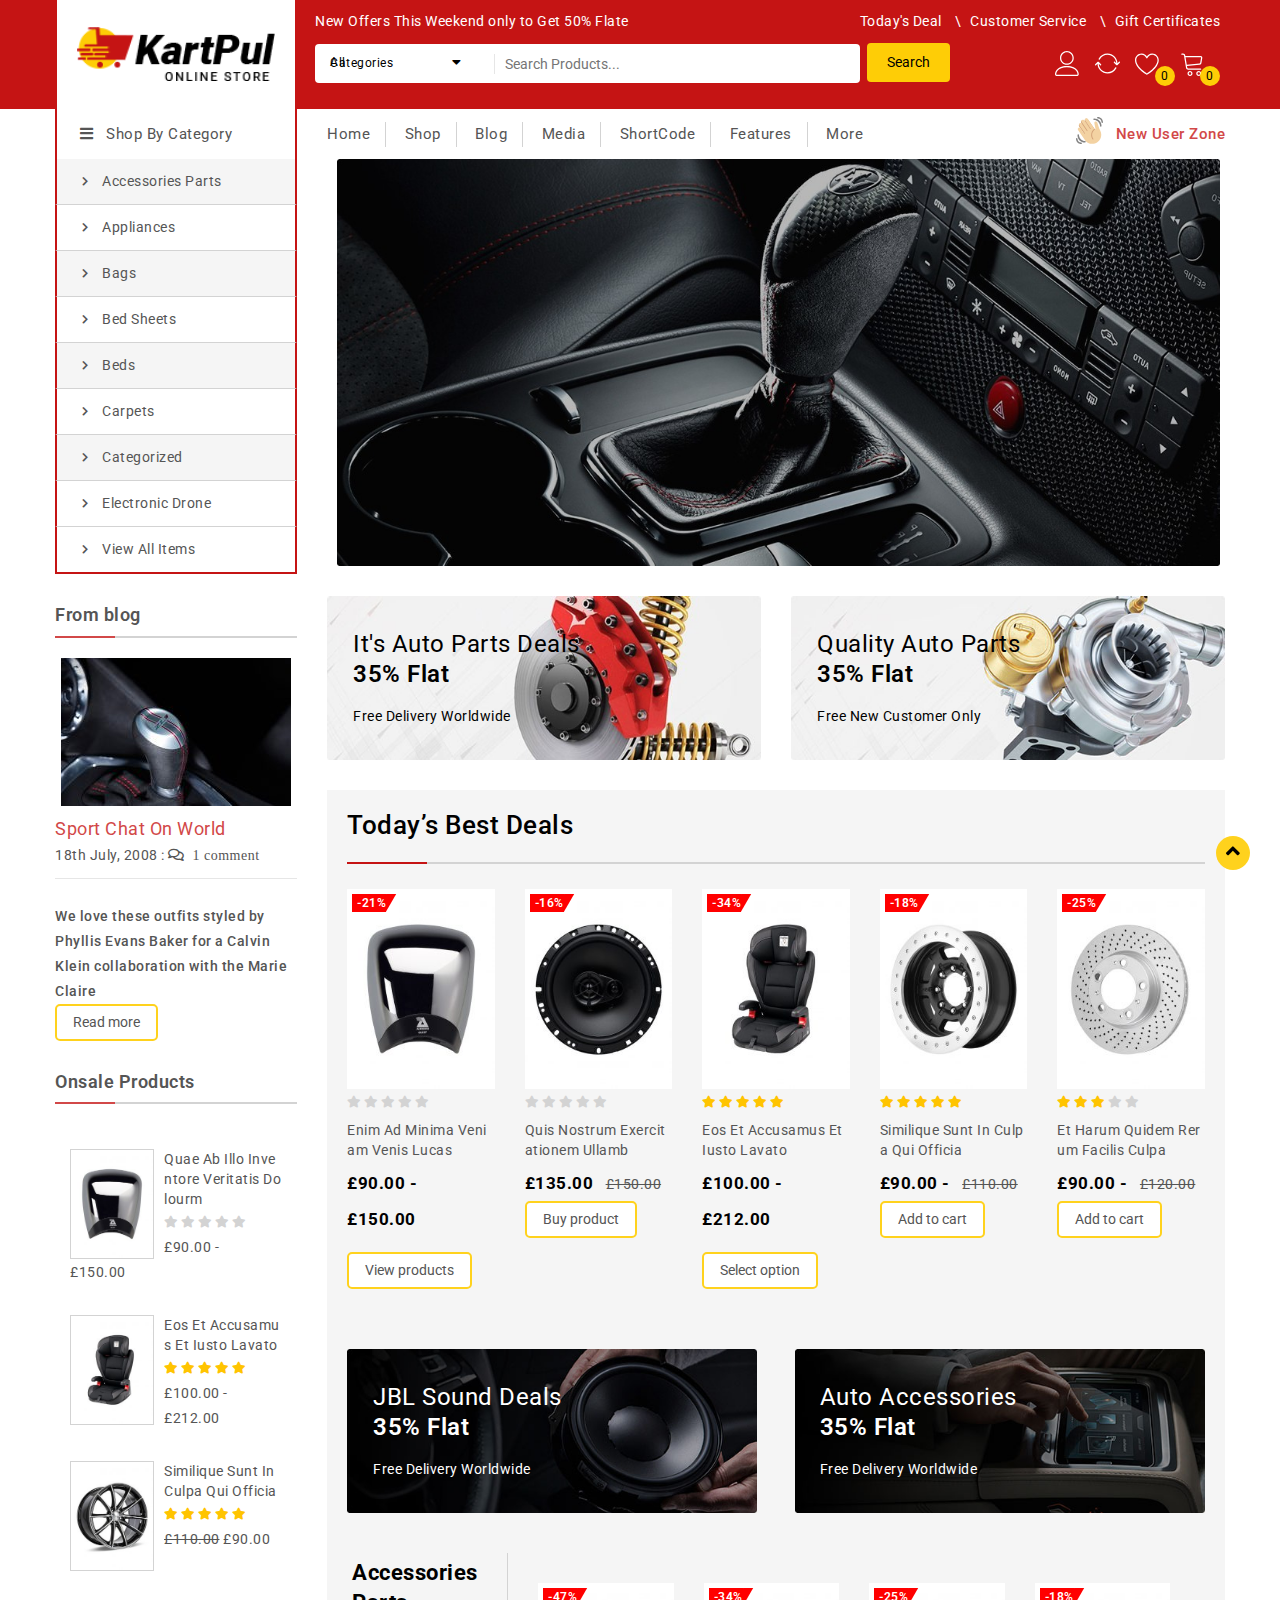
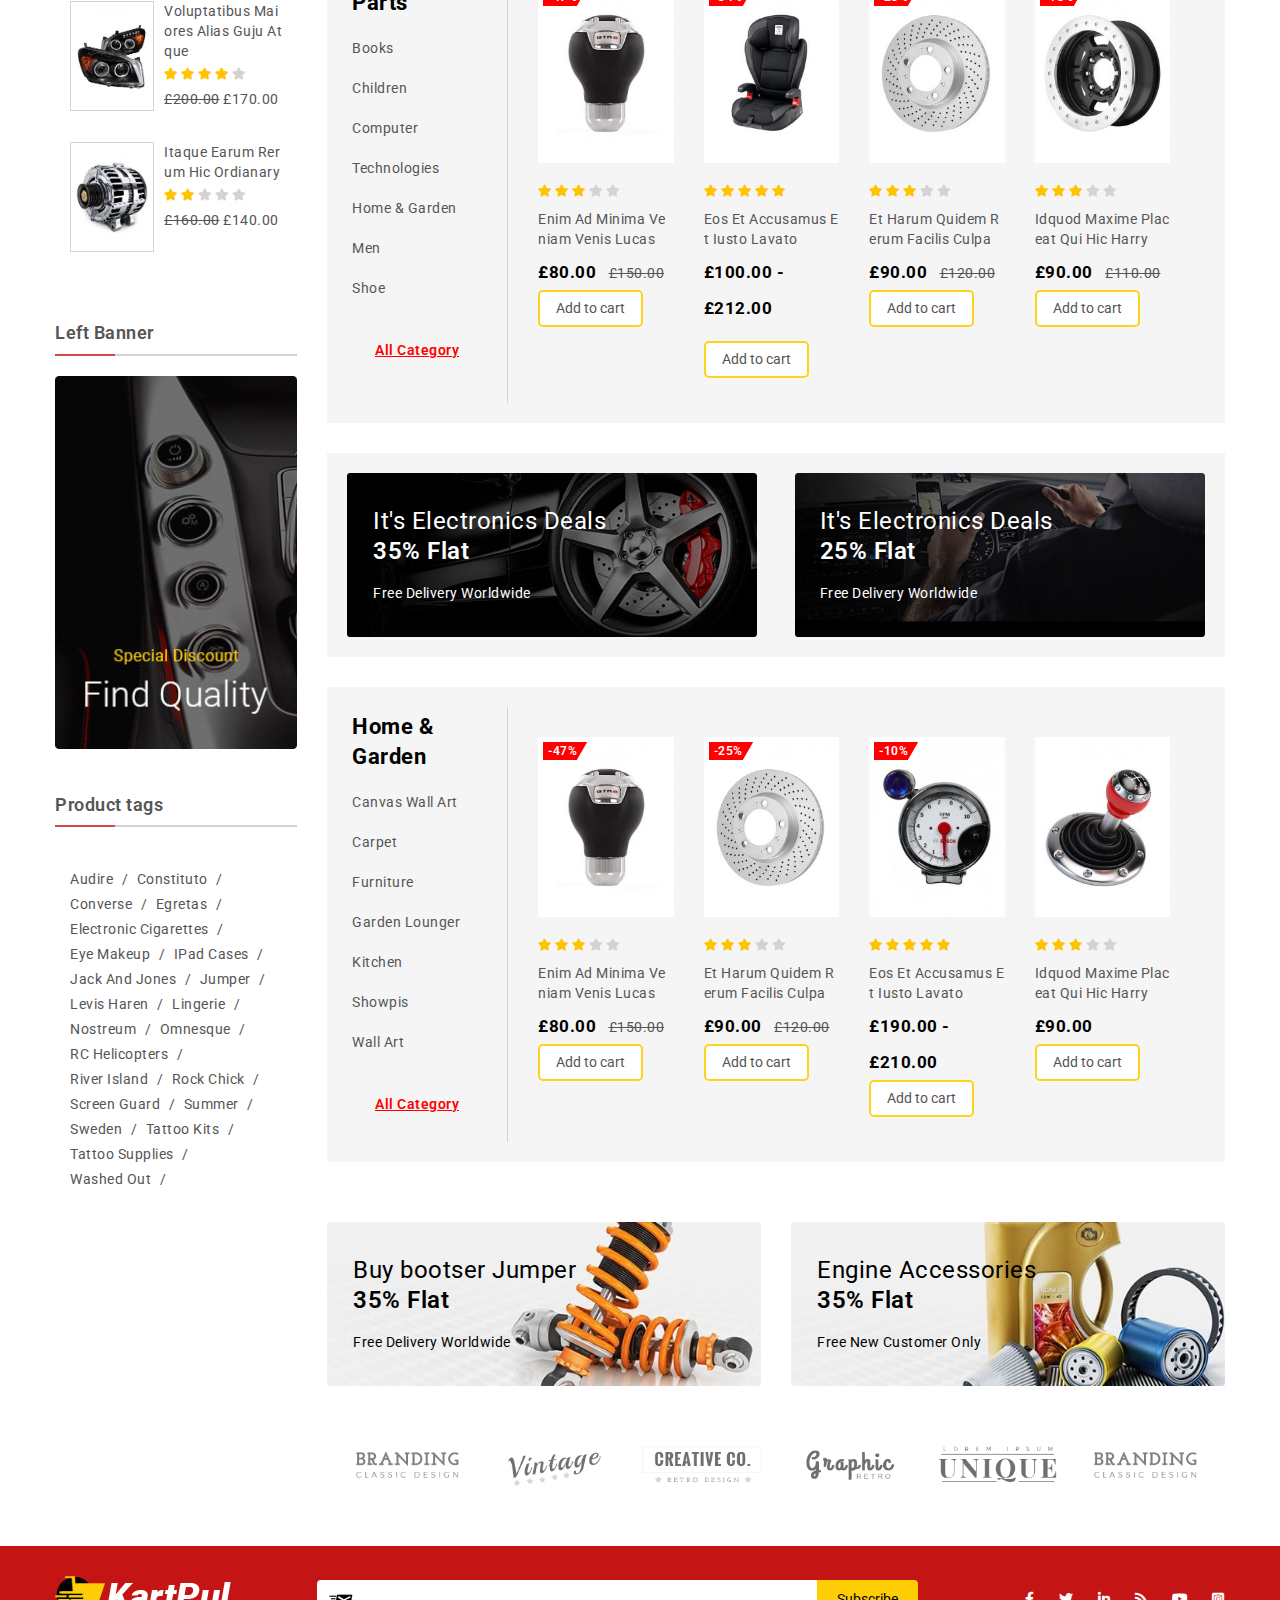
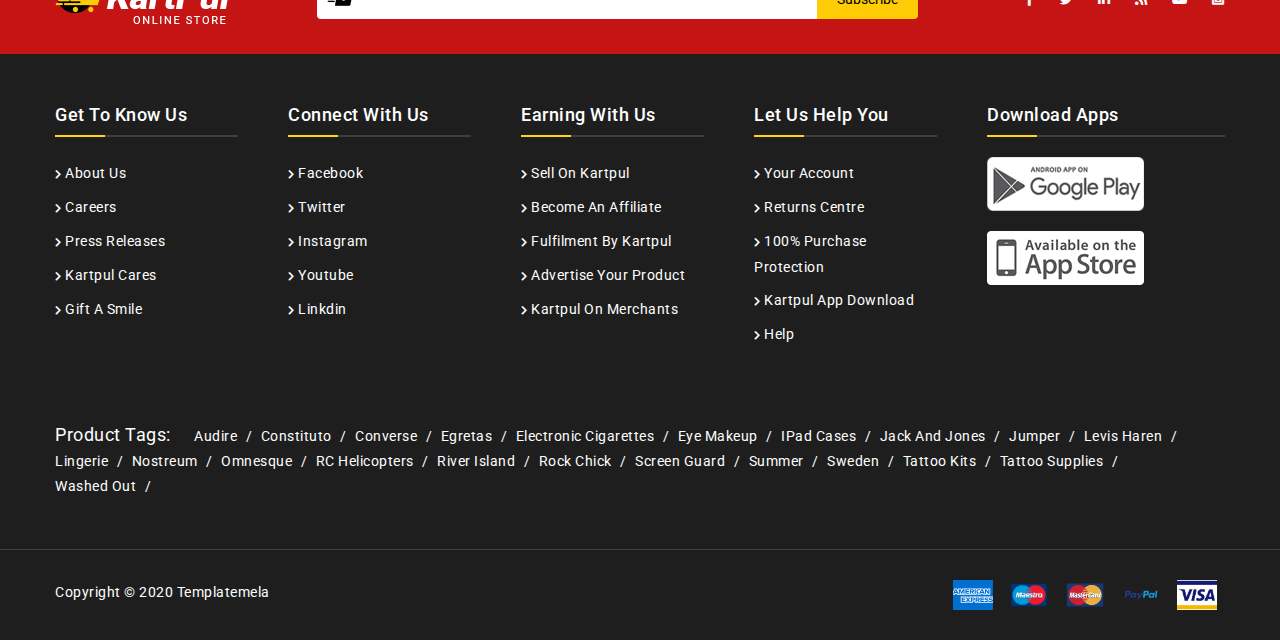
<file: index.html>
<!DOCTYPE html>
<html lang="en">
<head>
    <meta charset="UTF-8">
    <meta name="viewport" content="width=device-width, initial-scale=1.0">
    <title>Home - KartPul</title>
    <link href="https://fonts.googleapis.com/css?family=Roboto&display=swap" rel="stylesheet">
    <link rel="stylesheet" href="css/fontawesome.css" type="text/css" />
    <link rel="stylesheet" href="css/bootstrap.css" type="text/css"/>
    <link rel="stylesheet" href="css/style.css" type="text/css">
    <link rel="stylesheet" href="css/reponsive.css" type="text/css">
  
    

</head>
<body class="body-page">

        <header class="site-header">
            <div class="header-top">
                <div class="theme-container d-flex">
                    <div class="header-top-left">
                        <div class="image-logo-inner">
                            <a class="image-link" href="#">
                                <img class="image-product" src="images/logo-header.png" alt="logo">
                            </a>
                        </div>
                        
                    </div>
                    <div class="header-top-right">
                            <div class="topbar-outer">
                                <div class="topbar-offer">
                                    New Offers This Weekend only to Get 50% Flate
                                </div>
                                <div class="topbar-menu-link">
                                    <ul class="text-right">
                                        <li class="text-right-list menu-link-custom">
                                            <a class="header-font " href="#">today's deal</a>
                                        </li>
                                        <li class="text-right-list menu-link-custom">
                                            <a class="header-font" href="#">customer service</a>
                                        </li>
                                        <li class="text-right-list">
                                            <a class="header-font" href="#">gift certificates</a>
                                        </li>
                                    </ul>
                                </div>

                            </div>
                            <div class="header-top-center">
                                <div class="category-left">
                                    <form class="header-form" action="#" method="POST">
                                        <div class="product-search-widget">
                                            <select name="select-category" id="" class="form-select">
                                                <option value="1" class="option-choice">all categories</option>
                                                <option value="1" class="option-choice">accessories parts</option>
                                                <option value="1" class="option-choice">activewear</option>
                                                <option value="1" class="option-choice">amplifire</option>
                                                <option value="1" class="option-choice">anarkali dress</option>
                                                <option value="1" class="option-choice">appliances</option>
                                                <option value="1" class="option-choice">arc radio</option>
                                                <option value="1" class="option-choice">bags</option>
                                                <option value="1" class="option-choice">ballet flats</option>
                                                <option value="1" class="option-choice">bangles</option>
                                                <option value="1" class="option-choice">bed sheets</option>
                                                <option value="1" class="option-choice">beds</option>
                                                <option value="1" class="option-choice">belts</option>
                                                <option value="1" class="option-choice">books</option>
                                                <option value="1" class="option-choice">boots</option>
                                                <option value="1" class="option-choice">bottoms</option>
                                                <option value="1" class="option-choice">canvas wall art</option>
                                                <option value="1" class="option-choice">carpet</option>
                                                <option value="1" class="option-choice">carpets</option>
                                                <option value="1" class="option-choice">casual shoes</option>
                                                <option value="1" class="option-choice">categorized</option>
                                                <option value="1" class="option-choice">children</option>
                                                <option value="1" class="option-choice">clothings</option>
                                                <option value="1" class="option-choice">computer technologies</option>
                                                <option value="1" class="option-choice">cufflinks</option>
                                                <option value="1" class="option-choice">denim</option>
                                                <option value="1" class="option-choice">drama books</option>
                                                <option value="1" class="option-choice">dresses</option>
                                                <option value="1" class="option-choice">electronic drone</option>
                                                <option value="1" class="option-choice">entertainment</option>
                                                <option value="1" class="option-choice">fm radio</option>
                                                <option value="1" class="option-choice">furniture</option>
                                                <option value="1" class="option-choice">furnitures categories</option>
                                                <option value="1" class="option-choice">games</option>
                                                <option value="1" class="option-choice">garden lounger</option>
                                                <option value="1" class="option-choice">high hills</option>
                                                <option value="1" class="option-choice">history</option>
                                                <option value="1" class="option-choice">home & garden</option>
                                                <option value="1" class="option-choice">induction</option>
                                                <option value="1" class="option-choice">ipod</option>
                                                <option value="1" class="option-choice">jeans</option>
                                                <option value="1" class="option-choice">kitchen</option>
                                                <option value="1" class="option-choice">luggages</option>
                                                <option value="1" class="option-choice">magazine</option>
                                                <option value="1" class="option-choice">mathematics</option>
                                                <option value="1" class="option-choice">medical books</option>
                                                <option value="1" class="option-choice">men</option>
                                                <option value="1" class="option-choice">mobile phone</option>
                                                <option value="1" class="option-choice">mojari</option>
                                                <option value="1" class="option-choice">music</option>
                                                <option value="1" class="option-choice">necklaces</option>
                                                <option value="1" class="option-choice">new arrivals</option>
                                                <option value="1" class="option-choice">packaging & printing</option>
                                                <option value="1" class="option-choice">pants</option>
                                                <option value="1" class="option-choice">pendants</option>
                                                <option value="1" class="option-choice">pryme radio</option>
                                                <option value="1" class="option-choice">pspc radio</option>
                                                <option value="1" class="option-choice">radio</option>
                                                <option value="1" class="option-choice">sandals</option>
                                                <option value="1" class="option-choice">science fiction</option>
                                                <option value="1" class="option-choice">shirts</option>
                                                <option value="1" class="option-choice">shoes</option>
                                                <option value="1" class="option-choice">showpis</option>
                                                <option value="1" class="option-choice">sleepwear</option>
                                                <option value="1" class="option-choice">sneakers</option>
                                                <option value="1" class="option-choice">sofa</option>
                                                <option value="1" class="option-choice">swim</option>
                                                <option value="1" class="option-choice">t-shirts</option>
                                                <option value="1" class="option-choice">tie</option>
                                                <option value="1" class="option-choice">tops</option>
                                                <option value="1" class="option-choice">uncategorized</option>
                                                <option value="1" class="option-choice">undergarment</option>
                                                <option value="1" class="option-choice">wall art</option>
                                                <option value="1" class="option-choice">wallets</option>
                                            </select>
                                            <span class="custom-select-inner">
                                                <span class="custom-select-outer">All Categories</span>
                                            </span>
                                            <input type="form-search" class="form-search"  placeholder="search products..." />
                                        </div>
                                        <button class="button-click">Search</button>
                                    </form>
                                </div>
                                <div class="header-icon-right">  
                                   <div class="icon-header">
                                       <a class="icon-header-link topbar-link-toggle" href="#"></a>
                                    </div>
                                    <div class="icon-header">
                                        <a class="icon-header-link topbar-compare" href="#"></a>
                                     </div>
                                     <div class="icon-header">
                                        <a class="icon-header-link topbar-wishlist" href="#">
                                            <span class="count">0</span>
                                        </a>
                                    </div>
                                     <div class="icon-header">
                                        <a class="icon-header-link topbar-cart" href="#">
                                            <span class="count">0</span>
                                        </a>
                                    </div>
                                </div>
                            </div>
                    </div>
                </div>

            </div>

        </header>
    
        <main class="site-main">
            <div class="theme-container">
                <div class="main-top-menu">
                    <div class="header-bottom-left">
                        <a class="top-sidebar font-hover" href="#">
                            <i class="fas fa-bars"></i>
                            shop by category</a>
                    </div>
                    <div class="header-bottom-right">
                        <div class="main-menu">
                            <ul class="menu-outer">
                                <li class="menu-list">
                                    <a href="#" class="list-link title-product-link">Home</a>
                                </li>
                                <li class="menu-list">
                                    <a href="shop.html" class="list-link title-product-link">Shop</a>
                                </li>
                                <li class="menu-list">
                                    <a href="blog.html" class="list-link title-product-link">Blog</a>
                                </li>
                                <li class="menu-list">
                                    <a href="#" class="list-link title-product-link">Media</a>
                                </li>
                                <li class="menu-list">
                                    <a href="#" class="list-link title-product-link">ShortCode</a>
                                </li>
                                <li class="menu-list">
                                    <a href="#" class="list-link title-product-link">Features</a>
                                </li>
                                <li class="menu-list">
                                    <a href="#" class="list-link title-product-link">More</a>
                                </li>
                            </ul>
                        </div>
                        <div class="new-user">
                            <a href="#" class="new-user-link" title="New User Zone">New User Zone</a>
                        </div>
                    </div>
                <!-- End header - bottom-->
                </div>
            </div>

            <div class="theme-container main-page">
        
                <div class="main-container">
                    <div class="main-left">
                        <ul class="sidebar-inner">
                                <li class="sidebar-list">
                                    <a class="sidebar-link title-product-link" href="#">accessories parts</a>
                                </li>
                                <li class="sidebar-list">
                                    <a class="sidebar-link title-product-link" href="#">appliances</a>
                                </li>
                                <li class="sidebar-list">
                                    <a class="sidebar-link title-product-link" href="#">bags</a>
                                </li>
                                <li class="sidebar-list">
                                    <a class="sidebar-link title-product-link" href="#">bed sheets</a>
                                </li>
                                <li class="sidebar-list">
                                    <a class="sidebar-link title-product-link" href="#">beds</a>
                                </li>
                                <li class="sidebar-list">
                                    <a class="sidebar-link title-product-link" href="#">carpets</a>
                                </li>
                                <li class="sidebar-list">
                                    <a class="sidebar-link title-product-link" href="#">categorized</a>
                                </li>
                                <li class="sidebar-list">
                                    <a class="sidebar-link title-product-link" href="#">electronic drone</a>
                                </li>
                                <li class="sidebar-list">
                                    <a class="sidebar-link title-product-link" href="#">view all items</a>
                                </li>
                        </ul>
                        <div class="main-left-content">
                            <aside class="from-blog">  
                                <div class="from-blog-title-outer">   
                                    <h3 class="from-blog-title left-title-line">From blog</h3>
                                </div>
                                <div class="from-blog-content-outer">
                                    <div class="from-blog-image-outer">
                                        <div class="from-blog-image">
                                            <img class="image-product" src="images/image1.jpg" alt="hình sản phẩm" />
                                        </div>
                                    </div>
                                    
                                    <div class="from-blog-content">
                                        <div class="from-blog-title">
                                            <a class="from-blog-title-content" href="#">Sport Chat On World</a>
                                        </div>
                                        <div class="entry-meta">
                                            <div class="meta-inner">
                                                <span class="entry-date">18th July, 2008  :</span>
                                            </div>
                                            <div class="meta-inner">
                                                <a class="" href="#">
                                                    <i class="far fa-comments">&nbsp 1 comment</i>
                                                </a>
                                            </div>
                                        </div>
                                        <div class="post-decription">
                                            We love these outfits styled by Phyllis Evans Baker for a Calvin Klein collaboration with the Marie Claire
                                        </div>
                                        <div class="custom-button-wrapper">
                                            <button class="custom-button">Read more</button>
                                        </div>
                                    </div>
                                </div>
                            </aside>
                            <aside class="onsale-products">  
                                <div class="onsale-products-title-outer">   
                                    <h3 class="onsale-products-title left-title-line">Onsale Products</h3>
                                </div>
                                <div class="onsale-products-content-outer">
                                    <div class="onsale-products-list">
                                        <div class="onsale-products-outer">
                                            <div class="onsale-product-image">
                                                <a class="image-link" href="#">
                                                    <img class="image-product" src="images/image4.jpg" alt="hình sản phẩm" />
                                                </a>
                                            </div>
                                            <div class="onsale-product-content">
                                                <p class="title-product">
                                                    <a class="title-product-link" href="#">
                                                        quae ab illo inventore veritatis dolourm
                                                    </a>
                                            
                                                </p>
                                                <span class="star-rating" title="rate 5.00 out of 5">
                                                    <i class="fas fa-star"></i>
                                                    <i class="fas fa-star"></i>
                                                    <i class="fas fa-star"></i>
                                                    <i class="fas fa-star"></i>
                                                    <i class="fas fa-star"></i>
                                                </span>
                                                <span class="price">£90.00 -</span>
                                            </div>
                                        </div>
                                        <div class="price-second">
                                            <span class="price">£150.00</span>
                                        </div>
                                    </div>
                                    <div class="onsale-products-list">
                                        <div class="onsale-products-outer">
                                            <div class="onsale-product-image">
                                                <a class="image-link" href="#">
                                                    <img class="image-product" src="images/image5.jpg" alt="hình sản phẩm" />
                                                </a>
                                            </div>
                                            <div class="onsale-product-content">
                                                <p class="title-product">
                                                    <a class="title-product-link" href="#">
                                                        eos et accusamus et iusto lavato
                                                    </a>
                                            
                                                </p>
                                                <span class="star-rating" title="rate 5.00 out of 5">
                                                    <i class="fas fa-star color-yellow"></i>
                                                    <i class="fas fa-star color-yellow"></i>
                                                    <i class="fas fa-star color-yellow"></i>
                                                    <i class="fas fa-star color-yellow"></i>
                                                    <i class="fas fa-star color-yellow"></i>
                                                </span>
                                                <span class="price">£100.00 -</span>
                                                <span class="price">£212.00</span>
                                            </div>
                                        </div>
                                    </div>
                                    <div class="onsale-products-list">
                                        <div class="onsale-products-outer">
                                            <div class="onsale-product-image">
                                                <a class="image-link" href="#">
                                                    <img class="image-product" src="images/image6.jpg" alt="hình sản phẩm" />
                                                </a>
                                            </div>
                                            <div class="onsale-product-content">
                                                <p class="title-product">
                                                    <a class="title-product-link" href="#">
                                                        similique sunt in culpa qui officia
                                                    </a>
                                            
                                                </p>
                                                <span class="star-rating" title="rate 5.00 out of 5">
                                                    <i class="fas fa-star color-yellow"></i>
                                                    <i class="fas fa-star color-yellow"></i>
                                                    <i class="fas fa-star color-yellow"></i>
                                                    <i class="fas fa-star color-yellow"></i>
                                                    <i class="fas fa-star color-yellow"></i>
                                                </span>
                                                <span class="price line-through">£110.00</span>
                                                <span class="price">£90.00</span>
                                            </div>
                                        </div>
                                    </div>
                                    <div class="onsale-products-list">
                                        <div class="onsale-products-outer">
                                            <div class="onsale-product-image">
                                                <a class="image-link" href="#">
                                                    <img class="image-product" src="images/image7.jpg" alt="hình sản phẩm" />
                                                </a>
                                            </div>
                                            <div class="onsale-product-content">
                                                <p class="title-product">
                                                    <a class="title-product-link" href="#">
                                                        voluptatibus maiores alias guju atque
                                                    </a>
                                            
                                                </p>
                                                <span class="star-rating" title="rate 5.00 out of 5">
                                                    <i class="fas fa-star color-yellow"></i>
                                                    <i class="fas fa-star color-yellow"></i>
                                                    <i class="fas fa-star color-yellow"></i>
                                                    <i class="fas fa-star color-yellow"></i>
                                                    <i class="fas fa-star"></i>
                                                </span>
                                                <span class="price line-through">£200.00</span>
                                                <span class="price">£170.00</span>
                                            </div>
                                        </div>
                                    </div>
                                    <div class="onsale-products-list">
                                        <div class="onsale-products-outer">
                                            <div class="onsale-product-image">
                                                <a class="image-link" href="#">
                                                    <img class="image-product" src="images/image8.jpg" alt="hình sản phẩm" />
                                                </a>
                                            </div>
                                            <div class="onsale-product-content">
                                                <p class="title-product">
                                                    <a class="title-product-link" href="#">
                                                        Itaque earum rerum hic ordianary
                                                    </a>
                                            
                                                </p>
                                                <span class="star-rating" title="rate 5.00 out of 5">
                                                    <i class="fas fa-star color-yellow"></i>
                                                    <i class="fas fa-star color-yellow"></i>
                                                    <i class="fas fa-star"></i>
                                                    <i class="fas fa-star"></i>
                                                    <i class="fas fa-star"></i>
                                                </span>
                                                <span class="price line-through">£160.00</span>
                                                <span class="price">£140.00</span>
                                            </div>
                                        </div>
                                    </div>
                                </div>
                            </aside>
                            <aside class="left-banner">  
                                <div class="left-banner-title-outer title-outer">   
                                    <h3 class="left-banner-title left-title-line">Left Banner</h3>
                                </div>
                                <div class="left-banner-image-outer">
                                    <div class="left-banner-image">
                                        <img class="image-product" src="images/image9.jpg" alt="hình sản phẩm" />
                                    </div>
                                </div> 
                            </aside>
                            <aside class="products-tags">  
                                <div class="products-tags-title-outer title-outer">   
                                    <h3 class="products-tags-title left-title-line">Product tags</h3>
                                </div>
                                <div class="products-tags-content-outer products-padding">
                                    <p class="products-tags-content">
                                        <a class="products-tags-link title-product-link" href="#">Audire</a>
                                        <a class="products-tags-link title-product-link" href="#">Constituto</a>
                                        <a class="products-tags-link title-product-link" href="#">Converse</a>
                                        <a class="products-tags-link title-product-link" href="#">Egretas</a>
                                        <a class="products-tags-link title-product-link" href="#">Electronic Cigarettes</a>
                                        <a class="products-tags-link title-product-link" href="#">Eye Makeup</a>
                                        <a class="products-tags-link title-product-link" href="#">iPad Cases</a>
                                        <a class="products-tags-link title-product-link" href="#">Jack and Jones</a>
                                        <a class="products-tags-link title-product-link" href="#">Jumper</a>
                                        <a class="products-tags-link title-product-link" href="#">Levis haren</a>
                                        <a class="products-tags-link title-product-link" href="#">Lingerie</a>
                                        <a class="products-tags-link title-product-link" href="#">Nostreum</a>
                                        <a class="products-tags-link title-product-link" href="#">Omnesque</a>
                                        <a class="products-tags-link title-product-link" href="#">RC Helicopters</a>
                                        <a class="products-tags-link title-product-link" href="#">River Island</a>
                                        <a class="products-tags-link title-product-link" href="#">Rock Chick</a>
                                        <a class="products-tags-link title-product-link" href="#">Screen guard</a>
                                        <a class="products-tags-link title-product-link" href="#">Summer</a>
                                        <a class="products-tags-link title-product-link" href="#">Sweden</a>
                                        <a class="products-tags-link title-product-link" href="#">Tattoo Kits</a>
                                        <a class="products-tags-link title-product-link" href="#">Tattoo Supplies</a>
                                        <a class="products-tags-link title-product-link" href="#">Washed Out</a>
                                    </p>
                                </div> 
                            </aside>
                        </div>
                    </div>

                    <div class="main-right">
                        <div class="banner-top">
                            <a href="#" class="image-link">
                                <img class="image-product" src="images/image33.jpg" alt="banner-top" />
                            </a>
                        </div>
                        <div class="main-right-content">
                            <div class="banner-sale-off-grey-outer">
                                <div class="banner-sale-off-grey">
                                    <a class="image-product" href="#">
                                        <img class="image-product" src="images/image2.jpg" alt="hình sản phẩm" />
                                    </a>
                                    <div class="banner-sale-off-content-grey">
                                        <span class="content-text-line-1">It's Auto Parts Deals</span>
                                        <span class="content-text-line-2">35% Flat</span>
                                        <span class="content-text-line-3">Free Delivery Worldwide</span>
                                    </div>
                                </div>
                                <div class="banner-sale-off-grey">
                                    <a class="image-product" href="#">
                                        <img class="image-product" src="images/image3.jpg" alt="hình sản phẩm" />
                                    </a>
                                    <div class="banner-sale-off-content-grey">
                                        <span class="content-text-line-1">Quality Auto Parts</span>
                                        <span class="content-text-line-2">35% Flat</span>
                                        <span class="content-text-line-3">Free New Customer Only</span>
                                    </div>
                                </div>
                            </div>
                            <div class="today-best-deal">
                                <div class="today-best-deal-container">
                                    <div class="best-deal-title">
                                        <h1 class="best-deal-title-content">Today’s Best Deals</h1>
                                    </div>
                                    <div class="best-deal-wrapper">
                                        <div class="best-deal-field">
                                            <div class="best-deal-image">
                                                <a class="image-link" href="#">
                                                    <img class="image-product" src="images/image10.jpg" alt="hình sản phẩm" />
                                                    <span class="onsale">-21%</span>
                                                </a>
                                            </div>
                                            <div class="best-deal-content">
                                                <span class="star-rating" title="Not yet rated">
                                                    <i class="fas fa-star"></i>
                                                    <i class="fas fa-star"></i>
                                                    <i class="fas fa-star"></i>
                                                    <i class="fas fa-star"></i>
                                                    <i class="fas fa-star"></i>
                                                </span>
                                                <p class="title-product best-deal-text">
                                                    <a class="title-product-link" href="#">
                                                        Enim Ad Minima Veniam Venis Lucas
                                                    </a>
                                                </p>
                                                <span class="price-sell">£90.00 -</span>
                                                <span class="price-sell">£150.00</span>
                                                <div class="custom-button-wrapper padding-top-15px">
                                                    <button class="custom-button">View products</button>
                                                </div>
                                            </div>
                                        </div>
                                        <div class="best-deal-field">
                                            <div class="best-deal-image">
                                                <a class="image-link" href="#">
                                                    <img class="image-product" src="images/image11.jpg" alt="hình sản phẩm" />
                                                    <span class="onsale">-16%</span>
                                                </a>
                                            </div>
                                            <div class="best-deal-content">
                                                <span class="star-rating" title="Not yet rated">
                                                    <i class="fas fa-star"></i>
                                                    <i class="fas fa-star"></i>
                                                    <i class="fas fa-star"></i>
                                                    <i class="fas fa-star"></i>
                                                    <i class="fas fa-star"></i>
                                                </span>
                                                <p class="title-product best-deal-text">
                                                    <a class="title-product-link" href="#">
                                                        Quis Nostrum Exercitationem Ullamb
                                                    </a>
                                                </p>
                                                <span class="price-sell">£135.00</span>
                                                <span class="line-through">£150.00</span>
                                                <div class="custom-button-wrapper">
                                                    <button class="custom-button">Buy product</button>
                                                </div>
                                            </div>
                                        </div>
                                        <div class="best-deal-field">
                                            <div class="best-deal-image">
                                                <a class="image-link" href="#">
                                                    <img class="image-product" src="images/image12.jpg" alt="hình sản phẩm" />
                                                    <span class="onsale">-34%</span>
                                                </a>
                                            </div>
                                            <div class="best-deal-content">
                                                <span class="star-rating" title="Not yet rated">
                                                    <i class="fas fa-star color-yellow"></i>
                                                    <i class="fas fa-star color-yellow"></i>
                                                    <i class="fas fa-star color-yellow"></i>
                                                    <i class="fas fa-star color-yellow"></i>
                                                    <i class="fas fa-star color-yellow"></i>
                                                </span>
                                                <p class="title-product best-deal-text">
                                                    <a class="title-product-link" href="#">
                                                        Eos Et Accusamus Et Iusto Lavato
                                                    </a>
                                                </p>
                                                <span class="price-sell">£100.00 -</span>
                                                <span class="price-sell">£212.00</span>
                                                <div class="custom-button-wrapper padding-top-15px">
                                                    <button class="custom-button">Select option</button>
                                                </div>
                                            </div>
                                        </div>
                                        <div class="best-deal-field">
                                            <div class="best-deal-image">
                                                <a class="image-link" href="#">
                                                    <img class="image-product" src="images/image13.jpg" alt="hình sản phẩm" />
                                                    <span class="onsale">-18%</span>
                                                </a>
                                            </div>
                                            <div class="best-deal-content">
                                                <span class="star-rating" title="Not yet rated">
                                                    <i class="fas fa-star color-yellow"></i>
                                                    <i class="fas fa-star color-yellow"></i>
                                                    <i class="fas fa-star color-yellow"></i>
                                                    <i class="fas fa-star color-yellow"></i>
                                                    <i class="fas fa-star color-yellow"></i>
                                                </span>
                                                <p class="title-product best-deal-text">
                                                    <a class="title-product-link" href="#">
                                                        Similique Sunt In Culpa Qui Officia
                                                    </a>
                                                </p>
                                                <span class="price-sell">£90.00 -</span>
                                                <span class="line-through">£110.00</span>
                                                <div class="custom-button-wrapper">
                                                    <button class="custom-button">Add to cart</button>
                                                </div>
                                            </div>
                                        </div>
                                        <div class="best-deal-field">
                                            <div class="best-deal-image">
                                                <a class="image-link" href="#">
                                                    <img class="image-product" src="images/image14.jpg" alt="hình sản phẩm" />
                                                    <span class="onsale">-25%</span>
                                                </a>
                                            </div>
                                            <div class="best-deal-content">
                                                <span class="star-rating" title="Not yet rated">
                                                    <i class="fas fa-star color-yellow"></i>
                                                    <i class="fas fa-star color-yellow"></i>
                                                    <i class="fas fa-star color-yellow"></i>
                                                    <i class="fas fa-star"></i>
                                                    <i class="fas fa-star"></i>
                                                </span>
                                                <p class="title-product best-deal-text">
                                                    <a class="title-product-link" href="#">
                                                        Et Harum Quidem Rerum Facilis Culpa
                                                    </a>
                                                </p>
                                                <span class="price-sell">£90.00 -</span>
                                                <span class="line-through">£120.00</span>
                                                <div class="custom-button-wrapper">
                                                    <button class="custom-button">Add to cart</button>
                                                </div>
                                            </div>
                                        </div>
                                    </div>
                                </div>
                            </div>
                            <div class="banner-sale-off-black-outer">
                                <div class="banner-sale-off-black">
                                    <a class="image-product" href="#">
                                        <img class="image-product" src="images/image15.jpg" alt="hình sản phẩm" />
                                    </a>
                                    <div class="banner-sale-off-content-black">
                                        <span class="content-text-line-1">JBL Sound Deals</span>
                                        <span class="content-text-line-2">35% Flat</span>
                                        <span class="content-text-line-3">Free Delivery Worldwide</span>
                                    </div>
                                </div>
                                <div class="banner-sale-off-black">
                                    <a class="image-product" href="#">
                                        <img class="image-product" src="images/image16.jpg" alt="hình sản phẩm" />
                                    </a>
                                    <div class="banner-sale-off-content-black">
                                        <span class="content-text-line-1">Auto Accessories</span>
                                        <span class="content-text-line-2">35% Flat</span>
                                        <span class="content-text-line-3">Free Delivery Worldwide</span>
                                    </div>
                                </div>
                            </div>
        
                            
                            <div class="accessories-parts">
                                <div class="accessories-parts-category">
                                    <h1 class="accessories-parts-title-content">Accessories Parts</h1>
                                    <ul class="accessories-parts-category-wrapper">
                                        <li class="accessories-parts-list">
                                            <a class="accessories-parts-link title-product-link" href="#">Books</a>
                                        </li>
                                        <li class="accessories-parts-list">
                                            <a class="accessories-parts-link title-product-link" href="#">Children</a>
                                        </li>
                                        <li class="accessories-parts-list">
                                            <a class="accessories-parts-link title-product-link" href="#">Computer Technologies</a>
                                        </li>
                                        <li class="accessories-parts-list">
                                            <a class="accessories-parts-link title-product-link" href="#">Home & Garden</a>
                                        </li>
                                        <li class="accessories-parts-list">
                                            <a class="accessories-parts-link title-product-link" href="#">Men</a>
                                        </li>
                                        <li class="accessories-parts-list">
                                            <a class="accessories-parts-link title-product-link" href="#">Shoe</a>
                                        </li>
                                    </ul>
                                    <div class="accessories-parts-all-category-outer">
                                        <a class="accessories-parts-all-category" href="#">All Category</a>
                                    </div>
                                </div>
                                <div class="accessories-parts-content">
                                    <div class="accessories-parts-field">
                                        <div class="accessories-parts-image">
                                            <a class="image-link" href="#">
                                                <img class="image-product" src="images/image21.jpg" alt="hình sản phẩm" />
                                                <span class="onsale">-47%</span>
                                            </a>
                                        </div>
                                        <div class="best-deal-content">
                                            <span class="star-rating" title="Rate 3.00 out of 5">
                                                <i class="fas fa-star color-yellow"></i>
                                                <i class="fas fa-star color-yellow"></i>
                                                <i class="fas fa-star color-yellow"></i>
                                                <i class="fas fa-star"></i>
                                                <i class="fas fa-star"></i>
                                            </span>
                                            <p class="title-product best-deal-text">
                                                <a class="title-product-link" href="#">
                                                    Enim Ad Minima Veniam Venis Lucas
                                                </a>
                                            </p>
                                            <span class="price-sell">£80.00</span>
                                            <span class="line-through">£150.00</span>
                                            <div class="custom-button-wrapper">
                                                <button class="custom-button">Add to cart</button>
                                            </div>
                                        </div>
                                    </div>
                                    <div class="accessories-parts-field">
                                        <div class="accessories-parts-image">
                                            <a class="image-link" href="#">
                                                <img class="image-product" src="images/image22.jpg" alt="hình sản phẩm" />
                                                <span class="onsale">-34%</span>
                                            </a>
                                        </div>
                                        <div class="best-deal-content">
                                            <span class="star-rating" title="Rate 5.00 out of 5">
                                                <i class="fas fa-star color-yellow"></i>
                                                <i class="fas fa-star color-yellow"></i>
                                                <i class="fas fa-star color-yellow"></i>
                                                <i class="fas fa-star color-yellow"></i>
                                                <i class="fas fa-star color-yellow"></i>
        
                                            </span>
                                            <p class="title-product best-deal-text">
                                                <a class="title-product-link" href="#">
                                                    Eos Et Accusamus Et Iusto Lavato
                                                </a>
                                            </p>
                                            <span class="price-sell">£100.00 -</span>
                                            <span class="price-sell">£212.00</span>
                                            <div class="custom-button-wrapper padding-top-15px">
                                                <button class="custom-button">Add to cart</button>
                                            </div>
                                        </div>
                                    </div>
                                    <div class="accessories-parts-field">
                                        <div class="accessories-parts-image">
                                            <a class="image-link" href="#">
                                                <img class="image-product" src="images/image23.jpg" alt="hình sản phẩm" />
                                                <span class="onsale">-25%</span>
                                            </a>
                                        </div>
                                        <div class="best-deal-content">
                                            <span class="star-rating" title="Rate 3.00 out of 5">
                                                <i class="fas fa-star color-yellow"></i>
                                                <i class="fas fa-star color-yellow"></i>
                                                <i class="fas fa-star color-yellow"></i>
                                                <i class="fas fa-star"></i>
                                                <i class="fas fa-star"></i>
                                            </span>
                                            <p class="title-product best-deal-text">
                                                <a class="title-product-link" href="#">
                                                    Et Harum Quidem Rerum Facilis Culpa
                                                </a>
                                            </p>
                                            <span class="price-sell">£90.00</span>
                                            <span class="line-through">£120.00</span>
                                            <div class="custom-button-wrapper">
                                                <button class="custom-button">Add to cart</button>
                                            </div>
                                        </div>
                                    </div>
                                    <div class="accessories-parts-field">
                                        <div class="accessories-parts-image">
                                            <a class="image-link" href="#">
                                                <img class="image-product" src="images/image24.jpg" alt="hình sản phẩm" />
                                                <span class="onsale">-18%</span>
                                            </a>
                                        </div>
                                        <div class="best-deal-content">
                                            <span class="star-rating" title="Rate 3.00 out of 5">
                                                <i class="fas fa-star color-yellow"></i>
                                                <i class="fas fa-star color-yellow"></i>
                                                <i class="fas fa-star color-yellow"></i>
                                                <i class="fas fa-star"></i>
                                                <i class="fas fa-star"></i>
                                            </span>
                                            <p class="title-product best-deal-text">
                                                <a class="title-product-link" href="#">
                                                    Idquod Maxime Placeat Qui Hic Harry
                                                </a>
                                            </p>
                                            <span class="price-sell">£90.00</span>
                                            <span class="line-through">£110.00</span>
                                            <div class="custom-button-wrapper">
                                                <button class="custom-button">Add to cart</button>
                                            </div>
                                        </div>
                                    </div>
                                    
                                </div>
                            </div>
                            <div class="banner-sale-off-black-outer">
                                <div class="banner-sale-off-black">
                                    <a class="image-product" href="#">
                                        <img class="image-product" src="images/image29.jpg" alt="hình sản phẩm" />
                                    </a>
                                    <div class="banner-sale-off-content-black">
                                        <span class="content-text-line-1">It's Electronics Deals</span>
                                        <span class="content-text-line-2">35% Flat</span>
                                        <span class="content-text-line-3">Free Delivery Worldwide</span>
                                    </div>
                                </div>
                                <div class="banner-sale-off-black">
                                    <a class="image-product" href="#">
                                        <img class="image-product" src="images/image30.jpg" alt="hình sản phẩm" />
                                    </a>
                                    <div class="banner-sale-off-content-black">
                                        <span class="content-text-line-1">It's Electronics Deals</span>
                                        <span class="content-text-line-2">25% Flat</span>
                                        <span class="content-text-line-3">Free Delivery Worldwide</span>
                                    </div>
                                </div>
                            </div>
                            <div class="home-garden accessories-parts">
                                <div class="accessories-parts-category">
                                    <h1 class="accessories-parts-title-content">Home & Garden</h1>
                                    <ul class="accessories-parts-category-wrapper">
                                        <li class="accessories-parts-list">
                                            <a class="accessories-parts-link title-product-link" href="#">Canvas Wall Art</a>
                                        </li>
                                        <li class="accessories-parts-list">
                                            <a class="accessories-parts-link title-product-link" href="#">Carpet</a>
                                        </li>
                                        <li class="accessories-parts-list">
                                            <a class="accessories-parts-link title-product-link" href="#">Furniture</a>
                                        </li>
                                        <li class="accessories-parts-list">
                                            <a class="accessories-parts-link title-product-link" href="#">Garden Lounger</a>
                                        </li>
                                        <li class="accessories-parts-list">
                                            <a class="accessories-parts-link title-product-link" href="#">Kitchen</a>
                                        </li>
                                        <li class="accessories-parts-list">
                                            <a class="accessories-parts-link title-product-link" href="#">Showpis</a>
                                        </li>
                                        <li class="accessories-parts-list">
                                            <a class="accessories-parts-link title-product-link" href="#">wall art</a>
                                        </li>
                                    </ul>
                                    <div class="accessories-parts-all-category-outer">
                                        <a class="accessories-parts-all-category" href="#">All Category</a>
                                    </div>
                                </div>
                                <div class="accessories-parts-content">
                                    <div class="accessories-parts-field">
                                        <div class="accessories-parts-image">
                                            <a class="image-link" href="#">
                                                <img class="image-product" src="images/image25.jpg" alt="hình sản phẩm" />    
                                                <span class="onsale">-47%</span>
                                            </a>
                                        </div>
                                        <div class="best-deal-content">
                                            <span class="star-rating" title="Rate 3.00 out of 5">
                                                <i class="fas fa-star color-yellow"></i>
                                                <i class="fas fa-star color-yellow"></i>
                                                <i class="fas fa-star color-yellow"></i>
                                                <i class="fas fa-star"></i>
                                                <i class="fas fa-star"></i>
                                            </span>
                                            <p class="title-product best-deal-text">
                                                <a class="title-product-link" href="#">
                                                    Enim Ad Minima Veniam Venis Lucas
                                                </a>
                                            </p>
                                            <span class="price-sell">£80.00</span>
                                            <span class="line-through">£150.00</span>
                                            <div class="custom-button-wrapper">
                                                <button class="custom-button">Add to cart</button>
                                            </div>
                                        </div>
                                    </div>
                                    <div class="accessories-parts-field">
                                        <div class="accessories-parts-image">
                                            <a class="image-link" href="#">
                                                <img class="image-product" src="images/image26.jpg" alt="hình sản phẩm" />
                                                <span class="onsale">-25%</span>
                                            </a>
                                        </div>
                                        <div class="best-deal-content">
                                            <span class="star-rating" title="Rate 3.00 out of 5">
                                                <i class="fas fa-star color-yellow"></i>
                                                <i class="fas fa-star color-yellow"></i>
                                                <i class="fas fa-star color-yellow"></i>
                                                <i class="fas fa-star"></i>
                                                <i class="fas fa-star"></i>
                                            </span>
                                            <p class="title-product best-deal-text">
                                                <a class="title-product-link" href="#">
                                                    Et Harum Quidem Rerum Facilis Culpa
                                                </a>
                                            </p>
                                            <span class="price-sell">£90.00</span>
                                            <span class="line-through">£120.00</span>
                                            <div class="custom-button-wrapper">
                                                <button class="custom-button">Add to cart</button>
                                            </div>
                                        </div>
                                    </div>
                                    <div class="accessories-parts-field">
                                        <div class="accessories-parts-image">
                                            <a class="image-link" href="#">
                                                <img class="image-product" src="images/image27.jpg" alt="hình sản phẩm" />
                                                <span class="onsale">-10%</span>
                                            </a>
                                        </div>
                                        <div class="best-deal-content">
                                            <span class="star-rating" title="Rate 5.00 out of 5">
                                                <i class="fas fa-star color-yellow"></i>
                                                <i class="fas fa-star color-yellow"></i>
                                                <i class="fas fa-star color-yellow"></i>
                                                <i class="fas fa-star color-yellow"></i>
                                                <i class="fas fa-star color-yellow"></i>
        
                                            </span>
                                            <p class="title-product best-deal-text">
                                                <a class="title-product-link" href="#">
                                                    Eos Et Accusamus Et Iusto Lavato
                                                </a>
                                            </p>
                                            <span class="price-sell">£190.00 -</span>
                                            <span class="price-sell">£210.00</span>
                                            <div class="custom-button-wrapper">
                                                <button class="custom-button">Add to cart</button>
                                            </div>
                                        </div>
                                    </div>
                                    <div class="accessories-parts-field">
                                        <div class="accessories-parts-image">
                                            <a class="image-link" href="#">
                                                <img class="image-product" src="images/image28.jpg" alt="hình sản phẩm" />
                                            </a>
                                        </div>
                                        <div class="best-deal-content">
                                            <span class="star-rating" title="Rate 3.00 out of 5">
                                                <i class="fas fa-star color-yellow"></i>
                                                <i class="fas fa-star color-yellow"></i>
                                                <i class="fas fa-star color-yellow"></i>
                                                <i class="fas fa-star"></i>
                                                <i class="fas fa-star"></i>
                                            </span>
                                            <p class="title-product best-deal-text">
                                                <a class="title-product-link" href="#">
                                                    Idquod Maxime Placeat Qui Hic Harry
                                                </a>
                                            </p>
                                            <span class="price-sell">£90.00</span>
                                            <div class="custom-button-wrapper">
                                                <button class="custom-button">Add to cart</button>
                                            </div>
                                        </div>
                                    </div>
                                    
                                </div>
                            </div>
                            <div class="banner-sale-off-grey-outer second">
                                <div class="banner-sale-off-grey">
                                    <a class="image-product" href="#">
                                        <img class="image-product" src="images/image31.jpg" alt="hình sản phẩm" />
                                    </a>
                                    <div class="banner-sale-off-content-grey">
                                        <span class="content-text-line-1">Buy bootser Jumper</span>
                                        <span class="content-text-line-2">35% Flat</span>
                                        <span class="content-text-line-3">Free Delivery Worldwide</span>
                                    </div>
                                </div>
                                <div class="banner-sale-off-grey">
                                    <a class="image-product" href="#">
                                        <img class="image-product" src="images/image32.jpg" alt="hình sản phẩm" />
                                    </a>
                                    <div class="banner-sale-off-content-grey">
                                        <span class="content-text-line-1">Engine Accessories</span>
                                        <span class="content-text-line-2">35% Flat</span>
                                        <span class="content-text-line-3">Free New Customer Only</span>
                                    </div>
                                </div>
                            </div>
                            <div class="brand-intro">
                                <div class="brand-item">
                                    <a class="image-link" href="#">
                                        <img class="image-product" src="images/brand-1.png" alt="brand" />
                                    </a>
                                </div>
                                <div class="brand-item">
                                    <a class="image-link" href="#">
                                        <img class="image-product" src="images/brand-2.png" alt="brand" />
                                    </a>
                                </div>
                                <div class="brand-item">
                                    <a class="image-link" href="#">
                                        <img class="image-product" src="images/brand-3.png" alt="brand" />
                                    </a>
                                </div>
                                <div class="brand-item">
                                    <a class="image-link" href="#">
                                        <img class="image-product" src="images/brand-4.png" alt="brand" />
                                    </a>
                                </div>
                                <div class="brand-item">
                                    <a class="image-link" href="#">
                                        <img class="image-product" src="images/brand-5.png" alt="brand" />
                                    </a>
                                </div>
                                <div class="brand-item">
                                    <a class="image-link" href="#">
                                        <img class="image-product" src="images/brand-6.png" alt="brand" />
                                    </a>
                                </div>
                            </div>
                        </div>
                    </div>
                </div>
            </div>

        </main>
        <footer class="site-footer">
            <div class="footer-newsletter">
                <div class="theme-container newsletter">
                    <div class="newsletter-left">
                        <a class="image-link" href="#">
                            <img class="image-product" src="images/logo-footer.png" alt="logo">
                        </a>
                    </div>
                    <div class="newsletter-center">
                        <form class="footer-form" action="#" method="POST">
                            <input type="email" class="form-subcribe" />
                            <button class="button-subscribe">Subscribe</button>
                        </form>
                    </div>
                    <div class="newsletter-right">
                            <a href="#" class="icon-font"><i class="fab fa-facebook-f"></i></a>
                            <a href="#" class="icon-font"><i class="fab fa-twitter"></i></a>
                            <a href="#" class="icon-font"><i class="fab fa-linkedin-in"></i></a>
                            <a href="#" class="icon-font"><i class="fas fa-rss"></i></a>
                            <a href="#" class="icon-font"><i class="fab fa-youtube"></i></a>
                            <a href="#" class="icon-font"><i class="fab fa-instagram-square"></i></a>
                    </div>
                </div>
            </div>
            <div class="footer-content">             
                <div class="theme-container">
                    <div class="footer-top">
                        <div class="footer-top-short-link">
                            <div class="title-outer">
                                <h3 class="title-content">get to know us</h3>
                            </div>
                            <ul class="short-link">
                                <li class="short-link-list">
                                    <a href="#" class="text-link">about us</a>
                                </li>
                                <li class="short-link-list">
                                    <a href="#" class="text-link">careers</a>
                                </li>
                                <li class="short-link-list">
                                    <a href="#" class="text-link">press releases</a>
                                </li>
                                <li class="short-link-list">
                                    <a href="#" class="text-link">kartpul cares</a>
                                </li>
                                <li class="short-link-list">
                                    <a href="#" class="text-link">gift a smile</a>
                                </li>
                            </ul>
                        </div>
                        <div class="footer-top-short-link">
                            <div class="title-outer">
                                <h3 class="title-content">connect with us</h3>
                            </div>
                            <ul class="short-link">
                                <li class="short-link-list">
                                    <a href="#" class="text-link">facebook</a>
                                </li>
                                <li class="short-link-list">
                                    <a href="#" class="text-link">twitter</a>
                                </li>
                                <li class="short-link-list">
                                    <a href="#" class="text-link">instagram</a>
                                </li>
                                <li class="short-link-list">
                                    <a href="#" class="text-link">youtube</a>
                                </li>
                                <li class="short-link-list">
                                    <a href="#" class="text-link">linkdin</a>
                                </li>
                            </ul>
                        </div>
                        <div class="footer-top-short-link">
                            <div class="title-outer">
                                <h3 class="title-content">earning with us</h3>
                            </div>
                            <ul class="short-link">
                                <li class="short-link-list">
                                    <a href="#" class="text-link">sell on kartpul</a>
                                </li>
                                <li class="short-link-list">
                                    <a href="#" class="text-link">become an affiliate</a>
                                </li>
                                <li class="short-link-list">
                                    <a href="#" class="text-link">fulfilment by kartpul</a>
                                </li>
                                <li class="short-link-list">
                                    <a href="#" class="text-link">advertise your product</a>
                                </li>
                                <li class="short-link-list">
                                    <a href="#" class="text-link">kartpul on merchants</a>
                                </li>
                            </ul>
                        </div>
                        <div class="footer-top-short-link">
                            <div class="title-outer">
                                <h3 class="title-content">let us help you</h3>
                            </div>
                            <ul class="short-link">
                                <li class="short-link-list">
                                    <a href="#" class="text-link">your account</a>
                                </li>
                                <li class="short-link-list">
                                    <a href="#" class="text-link">returns centre</a>
                                </li>
                                <li class="short-link-list">
                                    <a href="#" class="text-link">100% purchase protection</a>
                                </li>
                                <li class="short-link-list">
                                    <a href="#" class="text-link">kartpul app download</a>
                                </li>
                                <li class="short-link-list">
                                    <a href="#" class="text-link">help</a>
                                </li>
                            </ul>
                        </div>
                        <div class="footer-top-short-link">
                            <div class="title-outer">
                                <h3 class="title-content">download apps</h3>
                            </div>
                            <div class="download-content">
                                <a class="image-link" href="#">
                                    <img class="image-product" src="images/g-play-1.png" alt="logo">
                                </a>
                            </div>
                            <div class="download-content">
                                <a class="image-link" href="#">
                                    <img class="image-product" src="images/g-app-1.png" alt="logo">
                                </a>
                            </div>
                        </div>
                    </div>
                    <div class="product-tags">
                        <p class="products-tags-content">
                            <span class="products-tags-text">product tags:</span>
                            <a class="products-tags-link text-link" href="#">Audire</a>
                            <a class="products-tags-link text-link" href="#">Constituto</a>
                            <a class="products-tags-link text-link" href="#">Converse</a>
                            <a class="products-tags-link text-link" href="#">Egretas</a>
                            <a class="products-tags-link text-link" href="#">Electronic Cigarettes</a>
                            <a class="products-tags-link text-link" href="#">Eye Makeup</a>
                            <a class="products-tags-link text-link" href="#">iPad Cases</a>
                            <a class="products-tags-link text-link" href="#">Jack and Jones</a>
                            <a class="products-tags-link text-link" href="#">Jumper</a>
                            <a class="products-tags-link text-link" href="#">Levis haren</a>
                            <a class="products-tags-link text-link" href="#">Lingerie</a>
                            <a class="products-tags-link text-link" href="#">Nostreum</a>
                            <a class="products-tags-link text-link" href="#">Omnesque</a>
                            <a class="products-tags-link text-link" href="#">RC Helicopters</a>
                            <a class="products-tags-link text-link" href="#">River Island</a>
                            <a class="products-tags-link text-link" href="#">Rock Chick</a>
                            <a class="products-tags-link text-link" href="#">Screen guard</a>
                            <a class="products-tags-link text-link" href="#">Summer</a>
                            <a class="products-tags-link text-link" href="#">Sweden</a>
                            <a class="products-tags-link text-link" href="#">Tattoo Kits</a>
                            <a class="products-tags-link text-link" href="#">Tattoo Supplies</a>
                            <a class="products-tags-link text-link" href="#">Washed Out</a>
                        </p>
                    </div>
                </div>
                <div class="footer-bottom">
                    <div class="theme-container inner-bottom">
                        <span class="text-copyright">copyright © 2020 templatemela</span>
                        <div class="payment-logo american-express"></div>
                        <div class="payment-logo maestro"></div>
                        <div class="payment-logo master-card"></div>
                        <div class="payment-logo paypal"></div>
                        <div class="payment-logo visa"></div>
                    </div>
                    
                </div>
            </div>
        </footer>
    
        <div class="backtotop">
            <a id="to-top" href="#"></a>
        </div>
</body>
</html>
</file>
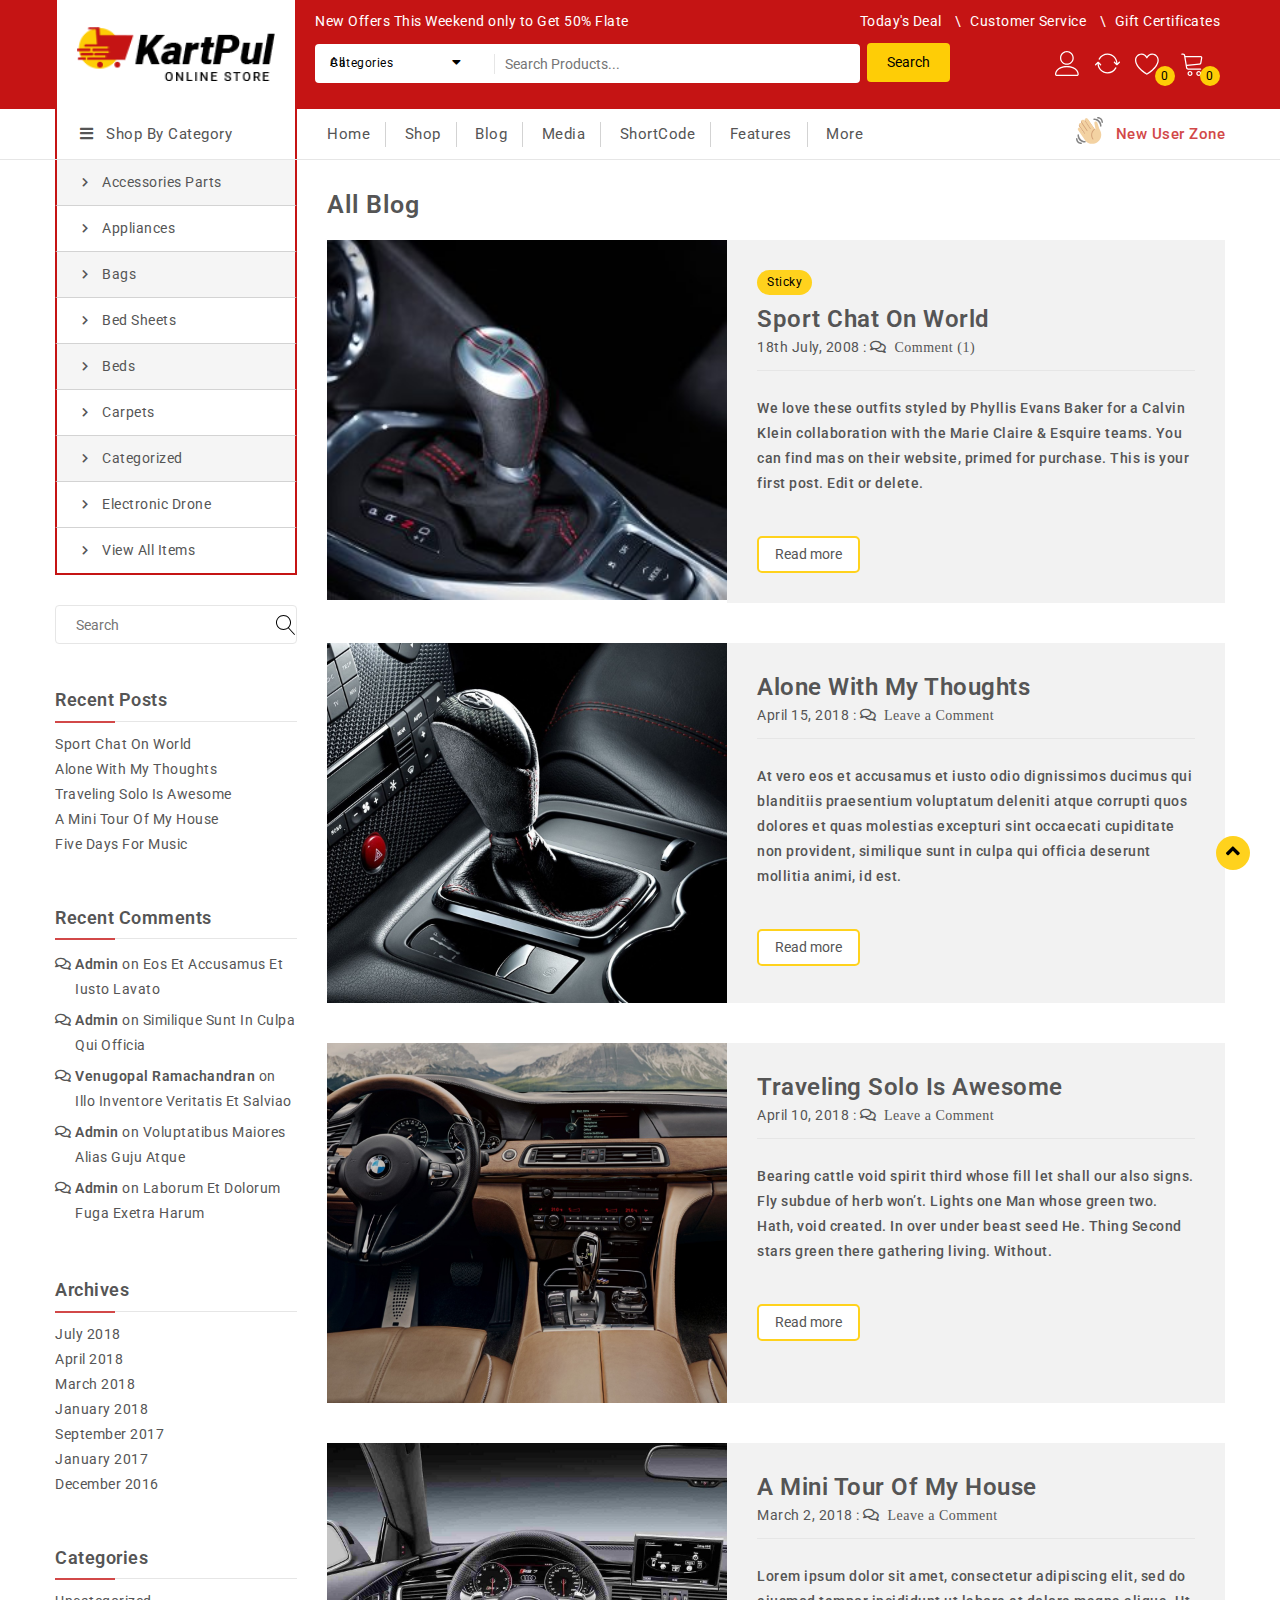
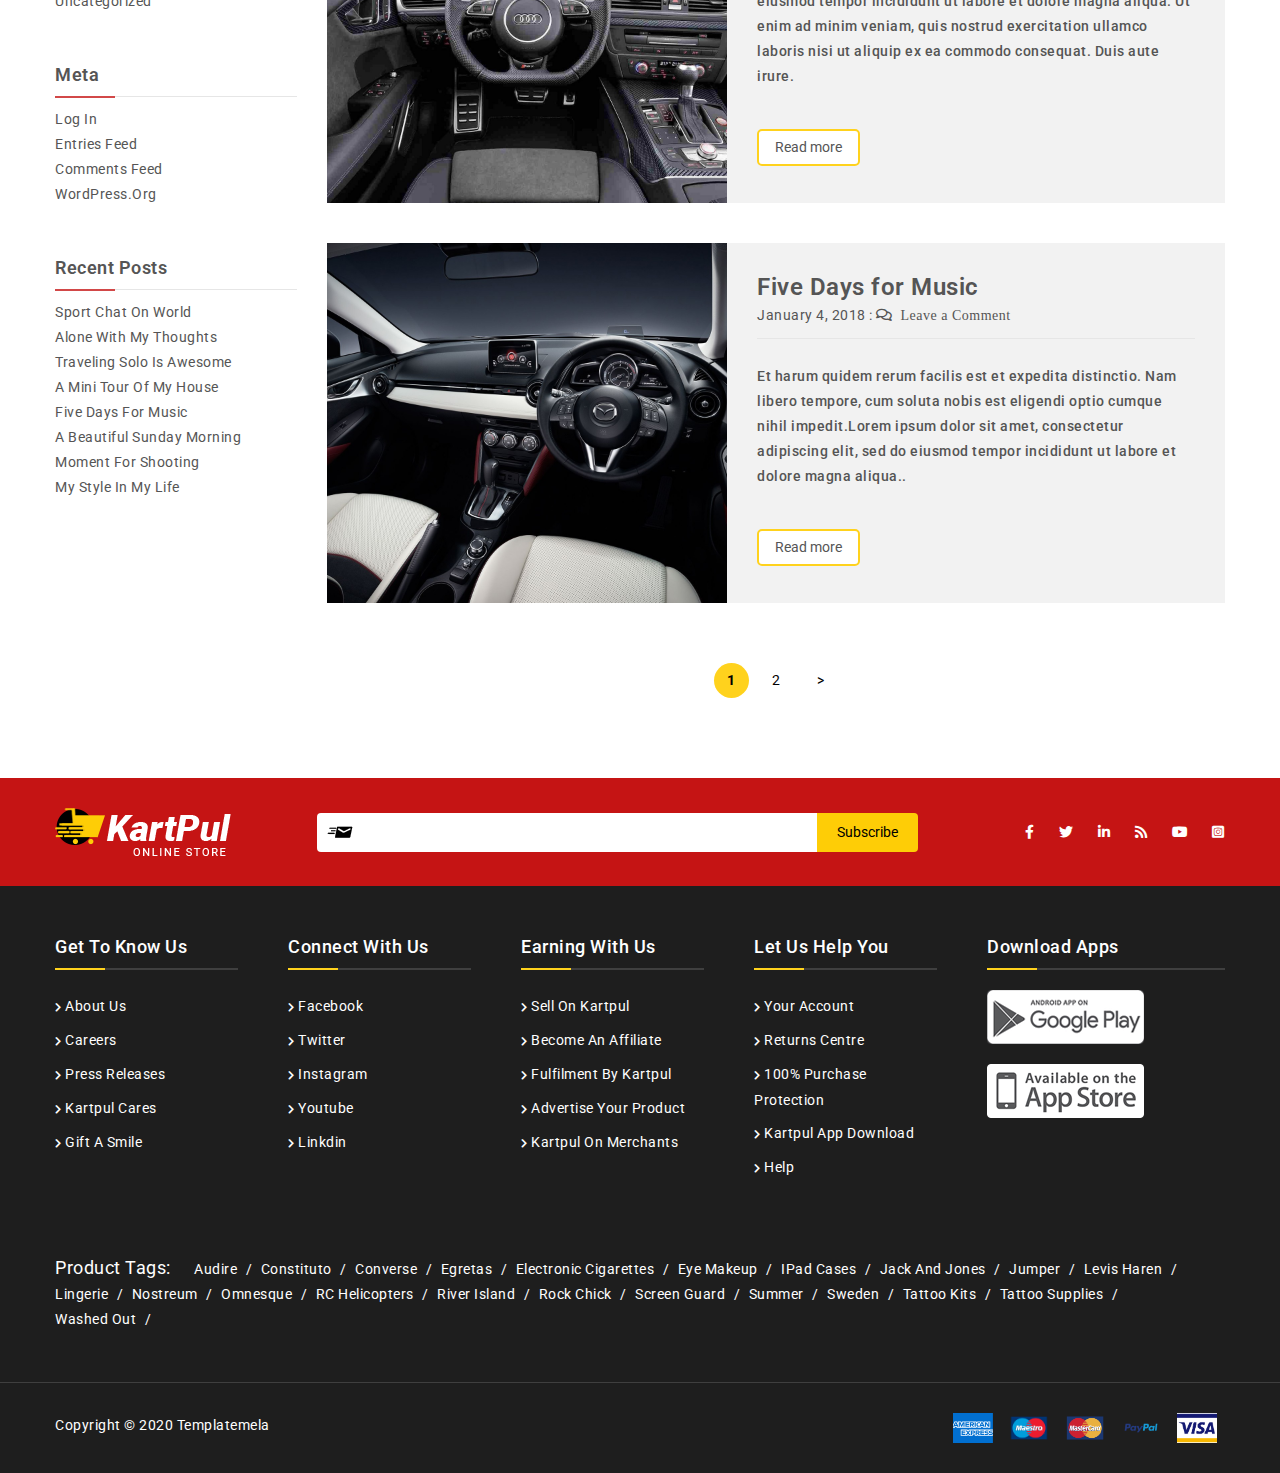
<file: blog.html>
<!DOCTYPE html>
<html lang="en">
<head>
    <meta charset="UTF-8">
    <meta name="viewport" content="width=device-width, initial-scale=1.0">
    <title>Blog</title>
    <link href="https://fonts.googleapis.com/css?family=Roboto&display=swap" rel="stylesheet">
    <link rel="stylesheet" href="css/fontawesome.css" type="text/css" />
    <link rel="stylesheet" href="css/bootstrap.css" type="text/css"/>
    <link rel="stylesheet" href="css/style.css" type="text/css">
    <link rel="stylesheet" href="css/reponsive.css" type="text/css">
</head>
<body class="body-page">

        <header class="site-header">
            <div class="header-top">
                <div class="theme-container d-flex">
                    <div class="header-top-left">
                        <div class="image-logo-inner">
                            <a class="image-link" href="#">
                                <img class="image-product" src="images/logo-header.png" alt="logo">
                            </a>
                        </div>
                        
                    </div>
                    <div class="header-top-right">
                            <div class="topbar-outer">
                                <div class="topbar-offer">
                                    New Offers This Weekend only to Get 50% Flate
                                </div>
                                <div class="topbar-menu-link">
                                    <ul class="text-right">
                                        <li class="text-right-list menu-link-custom">
                                            <a class="header-font " href="#">today's deal</a>
                                        </li>
                                        <li class="text-right-list menu-link-custom">
                                            <a class="header-font" href="#">customer service</a>
                                        </li>
                                        <li class="text-right-list">
                                            <a class="header-font" href="#">gift certificates</a>
                                        </li>
                                    </ul>
                                </div>

                            </div>
                            <div class="header-top-center">
                                <div class="category-left">
                                    <form class="header-form" action="#" method="POST">
                                        <div class="product-search-widget">
                                            <select name="select-category" id="" class="form-select">
                                                <option value="1" class="option-choice">all categories</option>
                                                <option value="1" class="option-choice">accessories parts</option>
                                                <option value="1" class="option-choice">activewear</option>
                                                <option value="1" class="option-choice">amplifire</option>
                                                <option value="1" class="option-choice">anarkali dress</option>
                                                <option value="1" class="option-choice">appliances</option>
                                                <option value="1" class="option-choice">arc radio</option>
                                                <option value="1" class="option-choice">bags</option>
                                                <option value="1" class="option-choice">ballet flats</option>
                                                <option value="1" class="option-choice">bangles</option>
                                                <option value="1" class="option-choice">bed sheets</option>
                                                <option value="1" class="option-choice">beds</option>
                                                <option value="1" class="option-choice">belts</option>
                                                <option value="1" class="option-choice">books</option>
                                                <option value="1" class="option-choice">boots</option>
                                                <option value="1" class="option-choice">bottoms</option>
                                                <option value="1" class="option-choice">canvas wall art</option>
                                                <option value="1" class="option-choice">carpet</option>
                                                <option value="1" class="option-choice">carpets</option>
                                                <option value="1" class="option-choice">casual shoes</option>
                                                <option value="1" class="option-choice">categorized</option>
                                                <option value="1" class="option-choice">children</option>
                                                <option value="1" class="option-choice">clothings</option>
                                                <option value="1" class="option-choice">computer technologies</option>
                                                <option value="1" class="option-choice">cufflinks</option>
                                                <option value="1" class="option-choice">denim</option>
                                                <option value="1" class="option-choice">drama books</option>
                                                <option value="1" class="option-choice">dresses</option>
                                                <option value="1" class="option-choice">electronic drone</option>
                                                <option value="1" class="option-choice">entertainment</option>
                                                <option value="1" class="option-choice">fm radio</option>
                                                <option value="1" class="option-choice">furniture</option>
                                                <option value="1" class="option-choice">furnitures categories</option>
                                                <option value="1" class="option-choice">games</option>
                                                <option value="1" class="option-choice">garden lounger</option>
                                                <option value="1" class="option-choice">high hills</option>
                                                <option value="1" class="option-choice">history</option>
                                                <option value="1" class="option-choice">home & garden</option>
                                                <option value="1" class="option-choice">induction</option>
                                                <option value="1" class="option-choice">ipod</option>
                                                <option value="1" class="option-choice">jeans</option>
                                                <option value="1" class="option-choice">kitchen</option>
                                                <option value="1" class="option-choice">luggages</option>
                                                <option value="1" class="option-choice">magazine</option>
                                                <option value="1" class="option-choice">mathematics</option>
                                                <option value="1" class="option-choice">medical books</option>
                                                <option value="1" class="option-choice">men</option>
                                                <option value="1" class="option-choice">mobile phone</option>
                                                <option value="1" class="option-choice">mojari</option>
                                                <option value="1" class="option-choice">music</option>
                                                <option value="1" class="option-choice">necklaces</option>
                                                <option value="1" class="option-choice">new arrivals</option>
                                                <option value="1" class="option-choice">packaging & printing</option>
                                                <option value="1" class="option-choice">pants</option>
                                                <option value="1" class="option-choice">pendants</option>
                                                <option value="1" class="option-choice">pryme radio</option>
                                                <option value="1" class="option-choice">pspc radio</option>
                                                <option value="1" class="option-choice">radio</option>
                                                <option value="1" class="option-choice">sandals</option>
                                                <option value="1" class="option-choice">science fiction</option>
                                                <option value="1" class="option-choice">shirts</option>
                                                <option value="1" class="option-choice">shoes</option>
                                                <option value="1" class="option-choice">showpis</option>
                                                <option value="1" class="option-choice">sleepwear</option>
                                                <option value="1" class="option-choice">sneakers</option>
                                                <option value="1" class="option-choice">sofa</option>
                                                <option value="1" class="option-choice">swim</option>
                                                <option value="1" class="option-choice">t-shirts</option>
                                                <option value="1" class="option-choice">tie</option>
                                                <option value="1" class="option-choice">tops</option>
                                                <option value="1" class="option-choice">uncategorized</option>
                                                <option value="1" class="option-choice">undergarment</option>
                                                <option value="1" class="option-choice">wall art</option>
                                                <option value="1" class="option-choice">wallets</option>
                                            </select>
                                            <span class="custom-select-inner">
                                                <span class="custom-select-outer">All Categories</span>
                                            </span>
                                            <input type="form-search" class="form-search"  placeholder="search products..." />
                                        </div>
                                        <button class="button-click">Search</button>
                                    </form>
                                </div>
                                <div class="header-icon-right">  
                                    <div class="icon-header">
                                        <a class="icon-header-link topbar-link-toggle" href="#"></a>
                                     </div>
                                     <div class="icon-header">
                                         <a class="icon-header-link topbar-compare" href="#"></a>
                                      </div>
                                      <div class="icon-header">
                                         <a class="icon-header-link topbar-wishlist" href="#">
                                             <span class="count">0</span>
                                         </a>
                                     </div>
                                      <div class="icon-header">
                                         <a class="icon-header-link topbar-cart" href="#">
                                             <span class="count">0</span>
                                         </a>
                                     </div>
                                 </div>
                            </div>
                    </div>
                </div>

            </div>

        </header>
    
        <main class="site-main">
            <div class="main-top-menu-inner">
                <div class="theme-container">
                    <div class="main-top-menu">
                        <div class="header-bottom-left">
                            <a class="top-sidebar font-hover" href="#">
                                <i class="fas fa-bars"></i>
                                shop by category</a>
                        </div>
                        <div class="header-bottom-right">
                            <div class="main-menu">
                                <ul class="menu-outer">
                                    <li class="menu-list">
                                        <a href="index.html" class="list-link title-product-link">Home</a>
                                    </li>
                                    <li class="menu-list">
                                        <a href="shop.html" class="list-link title-product-link">Shop</a>
                                    </li>
                                    <li class="menu-list">
                                        <a href="blog.html" class="list-link title-product-link">Blog</a>
                                    </li>
                                    <li class="menu-list">
                                        <a href="#" class="list-link title-product-link">Media</a>
                                    </li>
                                    <li class="menu-list">
                                        <a href="#" class="list-link title-product-link">ShortCode</a>
                                    </li>
                                    <li class="menu-list">
                                        <a href="#" class="list-link title-product-link">Features</a>
                                    </li>
                                    <li class="menu-list">
                                        <a href="#" class="list-link title-product-link">More</a>
                                    </li>
                                </ul>
                            </div>
                            <div class="new-user">
                                <a href="#" class="new-user-link" title="New User Zone">New User Zone</a>
                            </div>
                        </div>
                    <!-- End header - bottom-->
                    </div>
                </div>
            </div>
           

            <div class="theme-container main-page">
        
                <div class="main-container">
                    <div class="main-left">
                        <ul class="sidebar-inner">
                                <li class="sidebar-list">
                                    <a class="sidebar-link title-product-link" href="#">accessories parts</a>
                                </li>
                                <li class="sidebar-list">
                                    <a class="sidebar-link title-product-link" href="#">appliances</a>
                                </li>
                                <li class="sidebar-list">
                                    <a class="sidebar-link title-product-link" href="#">bags</a>
                                </li>
                                <li class="sidebar-list">
                                    <a class="sidebar-link title-product-link" href="#">bed sheets</a>
                                </li>
                                <li class="sidebar-list">
                                    <a class="sidebar-link title-product-link" href="#">beds</a>
                                </li>
                                <li class="sidebar-list">
                                    <a class="sidebar-link title-product-link" href="#">carpets</a>
                                </li>
                                <li class="sidebar-list">
                                    <a class="sidebar-link title-product-link" href="#">categorized</a>
                                </li>
                                <li class="sidebar-list">
                                    <a class="sidebar-link title-product-link" href="#">electronic drone</a>
                                </li>
                                <li class="sidebar-list">
                                    <a class="sidebar-link title-product-link" href="#">view all items</a>
                                </li>
                        </ul>
                        <div class="main-left-content">
                            <form class="header-form all-blog-search" action="#" method="POST">
                                    
                                    <input type="search" class="all-blog-form-search"  placeholder="Search" />
                                    <button class="all-blog-search-submit"></button>
                            </form>
                            <aside class="left-banner">  
                                <div class="from-blog-title-outer">   
                                    <h3 class="from-blog-title left-title-line all-blog-left-line">Recent Posts</h3>
                                </div>
                                <ul class="archives-nav">
                                    <li class="accessories-parts-list">
                                        <a class="recent-post-link title-product-link" href="#">Sport Chat On World</a>
                                    </li>
                                    <li class="accessories-parts-list">
                                        <a class="recent-post-link title-product-link" href="#">Alone With My Thoughts</a>
                                    </li>
                                    <li class="accessories-parts-list">
                                        <a class="recent-post-link title-product-link" href="#">Traveling Solo Is Awesome</a>
                                    </li>
                                    <li class="accessories-parts-list">
                                        <a class="recent-post-link title-product-link" href="#">A Mini Tour Of My House</a>
                                    </li>
                                    <li class="accessories-parts-list">
                                        <a class="recent-post-link title-product-link" href="#">Five Days For Music</a>
                                    </li>
                                </ul>
                            </aside>
                            <aside class="left-banner">  
                                <div class="onsale-products-title-outer">   
                                    <h3 class="onsale-products-title left-title-line all-blog-left-line">Recent Comments</h3>
                                </div>
                                <ul class="recen-comment-nav">
                                    <li class="recent-comment-list">
                                        <span class="recent-comment-bold">Admin</span>
                                        <span class="">on</span>
                                        <a class="recent-post-link title-product-link" href="#">Eos Et Accusamus Et Iusto Lavato</a>
                                    </li>
                                    <li class="recent-comment-list">
                                        <span class="recent-comment-bold">Admin</span>
                                        <span class="">on</span>
                                        <a class="recent-post-link title-product-link" href="#">Similique Sunt In Culpa Qui Officia</a>
                                    </li>
                                    <li class="recent-comment-list">
                                        <span class="recent-comment-bold">Venugopal Ramachandran</span>
                                        <span class="">on</span>
                                        <a class="recent-post-link title-product-link" href="#">Illo Inventore Veritatis Et Salviao</a>
                                    </li>
                                    <li class="recent-comment-list">
                                        <span class="recent-comment-bold">Admin</span>
                                        <span class="">on</span>
                                        <a class="recent-post-link title-product-link" href="#">Voluptatibus Maiores Alias Guju Atque</a>
                                    </li>
                                    <li class="recent-comment-list">
                                        <span class="recent-comment-bold">Admin</span>
                                        <span class="">on</span>
                                        <a class="recent-post-link title-product-link" href="#">Laborum Et Dolorum Fuga Exetra Harum</a>
                                    </li>

                                </ul>
                            </aside>
                            <aside class="left-banner">  
                                <div class="left-banner-title-outer title-outer">   
                                    <h3 class="left-banner-title left-title-line all-blog-left-line">Archives</h3>
                                </div>
                                <ul class="archives-nav">
                                    <li class="archives-list">
                                        <a class="recent-post-link title-product-link" href="#">July 2018</a>
                                    </li>
                                    <li class="archives-list">
                                        <a class="recent-post-link title-product-link" href="#">April 2018</a>
                                    </li>
                                    <li class="archives-list">
                                        <a class="recent-post-link title-product-link" href="#">March 2018</a>
                                    </li>
                                    <li class="archives-list">
                                        <a class="recent-post-link title-product-link" href="#">January 2018</a>
                                    </li>
                                    <li class="archives-list">
                                        <a class="recent-post-link title-product-link" href="#">September 2017</a>
                                    </li>
                                    <li class="archives-list">
                                        <a class="recent-post-link title-product-link" href="#">January 2017</a>
                                    </li>
                                    <li class="archives-list">
                                        <a class="recent-post-link title-product-link" href="#">December 2016</a>
                                    </li>
                                </ul>
                            </aside>
                            <aside class="left-banner">  
                                <div class="left-banner-title-outer title-outer">   
                                    <h3 class="left-banner-title left-title-line all-blog-left-line">Categories</h3>
                                </div>
                                <ul class="archives-nav">
                                    <li class="archives-list">
                                        <a class="recent-post-link title-product-link" href="#">Uncategorized</a>
                                    </li>
                                </ul>
                            </aside>
                            <aside class="left-banner">  
                                <div class="left-banner-title-outer title-outer">   
                                    <h3 class="left-banner-title left-title-line all-blog-left-line">Meta</h3>
                                </div>
                                <ul class="archives-nav">
                                    <li class="archives-list">
                                        <a class="recent-post-link title-product-link" href="#">Log In</a>
                                    </li>
                                    <li class="archives-list">
                                        <a class="recent-post-link title-product-link" href="#">Entries Feed</a>
                                    </li>
                                    <li class="archives-list">
                                        <a class="recent-post-link title-product-link" href="#">Comments Feed</a>
                                    </li>
                                    <li class="archives-list">
                                        <a class="recent-post-link title-product-link" href="#">WordPress.Org</a>
                                    </li>
                                </ul>
                            </aside>
                            <aside class="left-banner">  
                                <div class="left-banner-title-outer title-outer">   
                                    <h3 class="left-banner-title left-title-line all-blog-left-line">Recent Posts</h3>
                                </div>
                                <ul class="archives-nav">
                                    <li class="archives-list">
                                        <a class="recent-post-link title-product-link" href="#">Sport Chat On World</a>
                                    </li>
                                    <li class="archives-list">
                                        <a class="recent-post-link title-product-link" href="#">Alone With My Thoughts</a>
                                    </li>
                                    <li class="archives-list">
                                        <a class="recent-post-link title-product-link" href="#">Traveling Solo Is Awesome</a>
                                    </li>
                                    <li class="archives-list">
                                        <a class="recent-post-link title-product-link" href="#">A Mini Tour Of My House</a>
                                    </li>
                                    <li class="archives-list">
                                        <a class="recent-post-link title-product-link" href="#">Five Days For Music</a>
                                    </li>
                                    <li class="archives-list">
                                        <a class="recent-post-link title-product-link" href="#">A Beautiful Sunday Morning</a>
                                    </li>
                                    <li class="archives-list">
                                        <a class="recent-post-link title-product-link" href="#">Moment For Shooting</a>
                                    </li>
                                    <li class="archives-list">
                                        <a class="recent-post-link title-product-link" href="#">My Style In My Life</a>
                                    </li>

                                </ul>
                            </aside>

                        </div>
                    </div>

                    <div class="main-right">
                    
                        <div class="main-right-content">
                            <div class="all-blog-title">
                                <h3 class="entry-title-main">All Blog</h3>
                            </div>
                            <div class="all-blog-field">
                                <div class="from-blog-image-outer">
                                    <div class="all-blog-image">
                                        <img class="image-product" src="images/all-blog1.jpg" alt="hình sản phẩm" />
                                    </div>
                                </div>
                                
                                <div class="all-blog-content">
                                    <div class="meta-inner">
                                        <span class="sticky-post">Sticky</span>
                                    </div>
                                    <div class="from-blog-title">
                                        <a class="all-blog-title-content" href="#">Sport Chat On World</a>
                                    </div>
                                    <div class="entry-meta">
                                        <div class="meta-inner">
                                            <span class="entry-date">18th July, 2008  :</span>
                                        </div>
                                        <div class="meta-inner">
                                            <a class="" href="#">
                                                <i class="far fa-comments">&nbsp Comment (1)</i>
                                            </a>
                                        </div>
                                    </div>
                                    <div class="post-decription">
                                        We love these outfits styled by Phyllis Evans Baker for a Calvin Klein collaboration with the Marie Claire & Esquire teams. You can find mas on their website, primed for purchase. This is your first post. Edit or delete.
                                    </div>
                                    <div class="custom-button-wrapper all-blog-button">
                                        <button class="custom-button">Read more</button>
                                    </div>
                                </div>
                            </div>
                            <div class="all-blog-field">
                                <div class="from-blog-image-outer">
                                    <div class="all-blog-image">
                                        <img class="image-product" src="images/all-blog2.jpg" alt="hình sản phẩm" />
                                    </div>
                                </div>
                                
                                <div class="all-blog-content">
                                    <div class="from-blog-title">
                                        <a class="all-blog-title-content" href="#">Alone With My Thoughts</a>
                                    </div>
                                    <div class="entry-meta">
                                        <div class="meta-inner">
                                            <span class="entry-date">April 15, 2018  :</span>
                                        </div>
                                        <div class="meta-inner">
                                            <a class="" href="#">
                                                <i class="far fa-comments">&nbsp Leave a Comment</i>
                                            </a>
                                        </div>
                                    </div>
                                    <div class="post-decription">
                                        At vero eos et accusamus et iusto odio dignissimos ducimus qui blanditiis praesentium voluptatum deleniti atque corrupti quos dolores et quas molestias excepturi sint occaecati cupiditate non provident, similique sunt in culpa qui officia deserunt mollitia animi, id est.
                                    </div>
                                    <div class="custom-button-wrapper all-blog-button">
                                        <button class="custom-button">Read more</button>
                                    </div>
                                </div>
                            </div>
                            <div class="all-blog-field">
                                <div class="from-blog-image-outer">
                                    <div class="all-blog-image">
                                        <img class="image-product" src="images/all-blog3.jpg" alt="hình sản phẩm" />
                                    </div>
                                </div>
                                
                                <div class="all-blog-content">
                                    <div class="from-blog-title">
                                        <a class="all-blog-title-content" href="#">Traveling Solo Is Awesome</a>
                                    </div>
                                    <div class="entry-meta">
                                        <div class="meta-inner">
                                            <span class="entry-date">April 10, 2018  :</span>
                                        </div>
                                        <div class="meta-inner">
                                            <a class="" href="#">
                                                <i class="far fa-comments">&nbsp Leave a Comment</i>
                                            </a>
                                        </div>
                                    </div>
                                    <div class="post-decription">
                                        Bearing cattle void spirit third whose fill let shall our also signs. Fly subdue of herb won’t. Lights one Man whose green two. Hath, void created. In over under beast seed He. Thing Second stars green there gathering living. Without.
                                    </div>
                                    <div class="custom-button-wrapper all-blog-button">
                                        <button class="custom-button">Read more</button>
                                    </div>
                                </div>
                            </div>
                            <div class="all-blog-field">
                                <div class="from-blog-image-outer">
                                    <div class="all-blog-image">
                                        <img class="image-product" src="images/all-blog4.jpg" alt="hình sản phẩm" />
                                    </div>
                                </div>
                                
                                <div class="all-blog-content">
                                    <div class="from-blog-title">
                                        <a class="all-blog-title-content" href="#">A Mini Tour Of My House</a>
                                    </div>
                                    <div class="entry-meta">
                                        <div class="meta-inner">
                                            <span class="entry-date">March 2, 2018  :</span>
                                        </div>
                                        <div class="meta-inner">
                                            <a class="" href="#">
                                                <i class="far fa-comments">&nbsp Leave a Comment</i>
                                            </a>
                                        </div>
                                    </div>
                                    <div class="post-decription">
                                        Lorem ipsum dolor sit amet, consectetur adipiscing elit, sed do eiusmod tempor incididunt ut labore et dolore magna aliqua. Ut enim ad minim veniam, quis nostrud exercitation ullamco laboris nisi ut aliquip ex ea commodo consequat. Duis aute irure.
                                    </div>
                                    <div class="custom-button-wrapper all-blog-button">
                                        <button class="custom-button">Read more</button>
                                    </div>
                                </div>
                            </div>
                            <div class="all-blog-field">
                                <div class="from-blog-image-outer">
                                    <div class="all-blog-image">
                                        <img class="image-product" src="images/all-blog5.jpg" alt="hình sản phẩm" />
                                    </div>
                                </div>
                                
                                <div class="all-blog-content">
                                    <div class="from-blog-title">
                                        <a class="all-blog-title-content" href="#">Five Days for Music</a>
                                    </div>
                                    <div class="entry-meta">
                                        <div class="meta-inner">
                                            <span class="entry-date">January 4, 2018  :</span>
                                        </div>
                                        <div class="meta-inner">
                                            <a class="" href="#">
                                                <i class="far fa-comments">&nbsp Leave a Comment</i>
                                            </a>
                                        </div>
                                    </div>
                                    <div class="post-decription">
                                        Et harum quidem rerum facilis est et expedita distinctio. Nam libero tempore, cum soluta nobis est eligendi optio cumque nihil impedit.Lorem ipsum dolor sit amet, consectetur adipiscing elit, sed do eiusmod tempor incididunt ut labore et dolore magna aliqua..
                                    </div>
                                    <div class="custom-button-wrapper all-blog-button">
                                        <button class="custom-button">Read more</button>
                                    </div>
                                </div>
                            </div>
                            
                        </div>
                        <nav class="page-numbers-nav">
                            <ul class="page-numbers">
                                <li class="page-numbers-list">
                                    <span class="page-numbers-link current">1</span>
                                </li>
                                <li class="page-numbers-list">
                                    <a class="page-numbers-link" href="#">2</a>
                                </li>
                                <li class="page-numbers-list">
                                    <a class="page-numbers-link" href="#">></a>
                                </li>
                            </ul>
                        </nav>
                    </div>
                </div>
            </div>

        </main>
        <footer class="site-footer">
            <div class="footer-newsletter">
                <div class="theme-container newsletter">
                    <div class="newsletter-left">
                        <a class="image-link" href="#">
                            <img class="image-product" src="images/logo-footer.png" alt="logo">
                        </a>
                    </div>
                    <div class="newsletter-center">
                        <form class="footer-form" action="#" method="POST">
                            <input type="email" class="form-subcribe" />
                            <button class="button-subscribe">Subscribe</button>
                        </form>
                    </div>
                    <div class="newsletter-right">
                            <a href="#" class="icon-font"><i class="fab fa-facebook-f"></i></a>
                            <a href="#" class="icon-font"><i class="fab fa-twitter"></i></a>
                            <a href="#" class="icon-font"><i class="fab fa-linkedin-in"></i></a>
                            <a href="#" class="icon-font"><i class="fas fa-rss"></i></a>
                            <a href="#" class="icon-font"><i class="fab fa-youtube"></i></a>
                            <a href="#" class="icon-font"><i class="fab fa-instagram-square"></i></a>
                    </div>
                </div>
            </div>
            <div class="footer-content">             
                <div class="theme-container">
                    <div class="footer-top">
                        <div class="footer-top-short-link">
                            <div class="title-outer">
                                <h3 class="title-content">get to know us</h3>
                            </div>
                            <ul class="short-link">
                                <li class="short-link-list">
                                    <a href="#" class="text-link">about us</a>
                                </li>
                                <li class="short-link-list">
                                    <a href="#" class="text-link">careers</a>
                                </li>
                                <li class="short-link-list">
                                    <a href="#" class="text-link">press releases</a>
                                </li>
                                <li class="short-link-list">
                                    <a href="#" class="text-link">kartpul cares</a>
                                </li>
                                <li class="short-link-list">
                                    <a href="#" class="text-link">gift a smile</a>
                                </li>
                            </ul>
                        </div>
                        <div class="footer-top-short-link">
                            <div class="title-outer">
                                <h3 class="title-content">connect with us</h3>
                            </div>
                            <ul class="short-link">
                                <li class="short-link-list">
                                    <a href="#" class="text-link">facebook</a>
                                </li>
                                <li class="short-link-list">
                                    <a href="#" class="text-link">twitter</a>
                                </li>
                                <li class="short-link-list">
                                    <a href="#" class="text-link">instagram</a>
                                </li>
                                <li class="short-link-list">
                                    <a href="#" class="text-link">youtube</a>
                                </li>
                                <li class="short-link-list">
                                    <a href="#" class="text-link">linkdin</a>
                                </li>
                            </ul>
                        </div>
                        <div class="footer-top-short-link">
                            <div class="title-outer">
                                <h3 class="title-content">earning with us</h3>
                            </div>
                            <ul class="short-link">
                                <li class="short-link-list">
                                    <a href="#" class="text-link">sell on kartpul</a>
                                </li>
                                <li class="short-link-list">
                                    <a href="#" class="text-link">become an affiliate</a>
                                </li>
                                <li class="short-link-list">
                                    <a href="#" class="text-link">fulfilment by kartpul</a>
                                </li>
                                <li class="short-link-list">
                                    <a href="#" class="text-link">advertise your product</a>
                                </li>
                                <li class="short-link-list">
                                    <a href="#" class="text-link">kartpul on merchants</a>
                                </li>
                            </ul>
                        </div>
                        <div class="footer-top-short-link">
                            <div class="title-outer">
                                <h3 class="title-content">let us help you</h3>
                            </div>
                            <ul class="short-link">
                                <li class="short-link-list">
                                    <a href="#" class="text-link">your account</a>
                                </li>
                                <li class="short-link-list">
                                    <a href="#" class="text-link">returns centre</a>
                                </li>
                                <li class="short-link-list">
                                    <a href="#" class="text-link">100% purchase protection</a>
                                </li>
                                <li class="short-link-list">
                                    <a href="#" class="text-link">kartpul app download</a>
                                </li>
                                <li class="short-link-list">
                                    <a href="#" class="text-link">help</a>
                                </li>
                            </ul>
                        </div>
                        <div class="footer-top-short-link">
                            <div class="title-outer">
                                <h3 class="title-content">download apps</h3>
                            </div>
                            <div class="download-content">
                                <a class="image-link" href="#">
                                    <img class="image-product" src="images/g-play-1.png" alt="logo">
                                </a>
                            </div>
                            <div class="download-content">
                                <a class="image-link" href="#">
                                    <img class="image-product" src="images/g-app-1.png" alt="logo">
                                </a>
                            </div>
                        </div>
                    </div>
                    <div class="product-tags">
                        <p class="products-tags-content">
                            <span class="products-tags-text">product tags:</span>
                            <a class="products-tags-link text-link" href="#">Audire</a>
                            <a class="products-tags-link text-link" href="#">Constituto</a>
                            <a class="products-tags-link text-link" href="#">Converse</a>
                            <a class="products-tags-link text-link" href="#">Egretas</a>
                            <a class="products-tags-link text-link" href="#">Electronic Cigarettes</a>
                            <a class="products-tags-link text-link" href="#">Eye Makeup</a>
                            <a class="products-tags-link text-link" href="#">iPad Cases</a>
                            <a class="products-tags-link text-link" href="#">Jack and Jones</a>
                            <a class="products-tags-link text-link" href="#">Jumper</a>
                            <a class="products-tags-link text-link" href="#">Levis haren</a>
                            <a class="products-tags-link text-link" href="#">Lingerie</a>
                            <a class="products-tags-link text-link" href="#">Nostreum</a>
                            <a class="products-tags-link text-link" href="#">Omnesque</a>
                            <a class="products-tags-link text-link" href="#">RC Helicopters</a>
                            <a class="products-tags-link text-link" href="#">River Island</a>
                            <a class="products-tags-link text-link" href="#">Rock Chick</a>
                            <a class="products-tags-link text-link" href="#">Screen guard</a>
                            <a class="products-tags-link text-link" href="#">Summer</a>
                            <a class="products-tags-link text-link" href="#">Sweden</a>
                            <a class="products-tags-link text-link" href="#">Tattoo Kits</a>
                            <a class="products-tags-link text-link" href="#">Tattoo Supplies</a>
                            <a class="products-tags-link text-link" href="#">Washed Out</a>
                        </p>
                    </div>
                </div>
                <div class="footer-bottom">
                    <div class="theme-container inner-bottom">
                        <span class="text-copyright">copyright © 2020 templatemela</span>
                        <div class="payment-logo american-express"></div>
                        <div class="payment-logo maestro"></div>
                        <div class="payment-logo master-card"></div>
                        <div class="payment-logo paypal"></div>
                        <div class="payment-logo visa"></div>
                    </div>
                    
                </div>
            </div>
        </footer>
    
        <div class="backtotop">
            <a id="to-top" href="#"></a>
        </div>
</body>
</html>
</file>
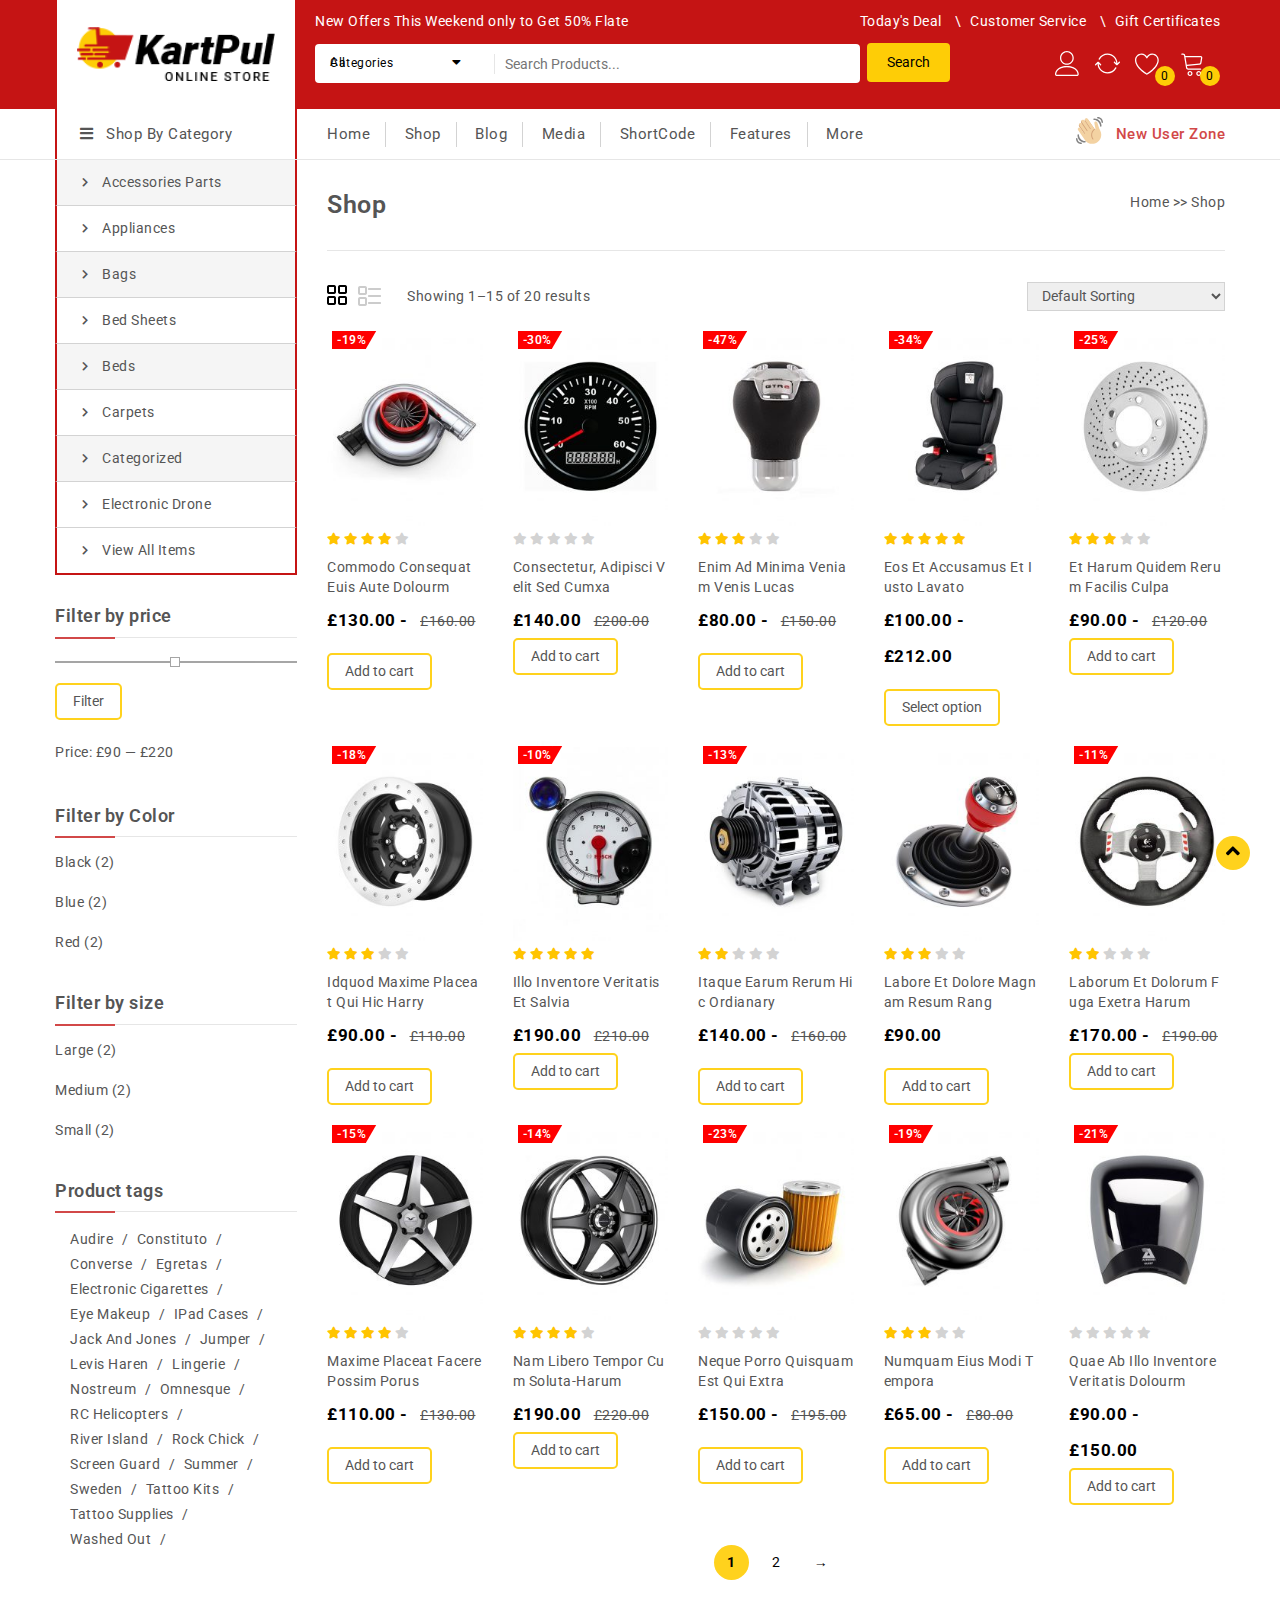
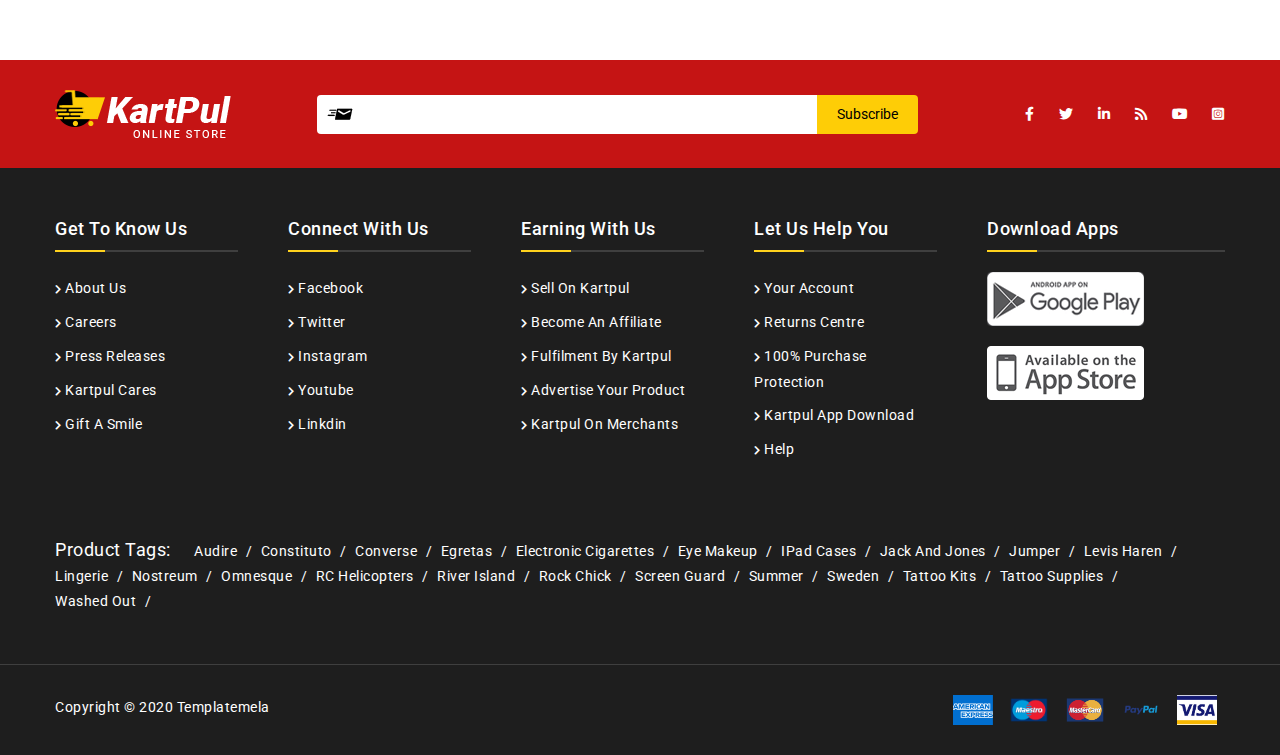
<file: shop.html>
<!DOCTYPE html>
<html lang="en">
<head>
    <meta charset="UTF-8">
    <meta name="viewport" content="width=device-width, initial-scale=1.0">
    <title>Products Archive</title>
    <link href="https://fonts.googleapis.com/css?family=Roboto&display=swap" rel="stylesheet">
    <link rel="stylesheet" href="css/fontawesome.css" type="text/css" />
    <link rel="stylesheet" href="css/bootstrap.css" type="text/css"/>
    <link rel="stylesheet" href="css/style.css" type="text/css">
    <link rel="stylesheet" href="css/reponsive.css" type="text/css">
  
    

</head>
<body class="body-page">

        <header class="site-header">
            <div class="header-top">
                <div class="theme-container d-flex">
                    <div class="header-top-left">
                        <div class="image-logo-inner">
                            <a class="image-link" href="#">
                                <img class="image-product" src="images/logo-header.png" alt="logo">
                            </a>
                        </div>
                        
                    </div>
                    <div class="header-top-right">
                            <div class="topbar-outer">
                                <div class="topbar-offer">
                                    New Offers This Weekend only to Get 50% Flate
                                </div>
                                <div class="topbar-menu-link">
                                    <ul class="text-right">
                                        <li class="text-right-list menu-link-custom">
                                            <a class="header-font " href="#">today's deal</a>
                                        </li>
                                        <li class="text-right-list menu-link-custom">
                                            <a class="header-font" href="#">customer service</a>
                                        </li>
                                        <li class="text-right-list">
                                            <a class="header-font" href="#">gift certificates</a>
                                        </li>
                                    </ul>
                                </div>

                            </div>
                            <div class="header-top-center">
                                <div class="category-left">
                                    <form class="header-form" action="#" method="POST">
                                        <div class="product-search-widget">
                                            <select name="select-category" id="" class="form-select">
                                                <option value="1" class="option-choice">all categories</option>
                                                <option value="1" class="option-choice">accessories parts</option>
                                                <option value="1" class="option-choice">activewear</option>
                                                <option value="1" class="option-choice">amplifire</option>
                                                <option value="1" class="option-choice">anarkali dress</option>
                                                <option value="1" class="option-choice">appliances</option>
                                                <option value="1" class="option-choice">arc radio</option>
                                                <option value="1" class="option-choice">bags</option>
                                                <option value="1" class="option-choice">ballet flats</option>
                                                <option value="1" class="option-choice">bangles</option>
                                                <option value="1" class="option-choice">bed sheets</option>
                                                <option value="1" class="option-choice">beds</option>
                                                <option value="1" class="option-choice">belts</option>
                                                <option value="1" class="option-choice">books</option>
                                                <option value="1" class="option-choice">boots</option>
                                                <option value="1" class="option-choice">bottoms</option>
                                                <option value="1" class="option-choice">canvas wall art</option>
                                                <option value="1" class="option-choice">carpet</option>
                                                <option value="1" class="option-choice">carpets</option>
                                                <option value="1" class="option-choice">casual shoes</option>
                                                <option value="1" class="option-choice">categorized</option>
                                                <option value="1" class="option-choice">children</option>
                                                <option value="1" class="option-choice">clothings</option>
                                                <option value="1" class="option-choice">computer technologies</option>
                                                <option value="1" class="option-choice">cufflinks</option>
                                                <option value="1" class="option-choice">denim</option>
                                                <option value="1" class="option-choice">drama books</option>
                                                <option value="1" class="option-choice">dresses</option>
                                                <option value="1" class="option-choice">electronic drone</option>
                                                <option value="1" class="option-choice">entertainment</option>
                                                <option value="1" class="option-choice">fm radio</option>
                                                <option value="1" class="option-choice">furniture</option>
                                                <option value="1" class="option-choice">furnitures categories</option>
                                                <option value="1" class="option-choice">games</option>
                                                <option value="1" class="option-choice">garden lounger</option>
                                                <option value="1" class="option-choice">high hills</option>
                                                <option value="1" class="option-choice">history</option>
                                                <option value="1" class="option-choice">home & garden</option>
                                                <option value="1" class="option-choice">induction</option>
                                                <option value="1" class="option-choice">ipod</option>
                                                <option value="1" class="option-choice">jeans</option>
                                                <option value="1" class="option-choice">kitchen</option>
                                                <option value="1" class="option-choice">luggages</option>
                                                <option value="1" class="option-choice">magazine</option>
                                                <option value="1" class="option-choice">mathematics</option>
                                                <option value="1" class="option-choice">medical books</option>
                                                <option value="1" class="option-choice">men</option>
                                                <option value="1" class="option-choice">mobile phone</option>
                                                <option value="1" class="option-choice">mojari</option>
                                                <option value="1" class="option-choice">music</option>
                                                <option value="1" class="option-choice">necklaces</option>
                                                <option value="1" class="option-choice">new arrivals</option>
                                                <option value="1" class="option-choice">packaging & printing</option>
                                                <option value="1" class="option-choice">pants</option>
                                                <option value="1" class="option-choice">pendants</option>
                                                <option value="1" class="option-choice">pryme radio</option>
                                                <option value="1" class="option-choice">pspc radio</option>
                                                <option value="1" class="option-choice">radio</option>
                                                <option value="1" class="option-choice">sandals</option>
                                                <option value="1" class="option-choice">science fiction</option>
                                                <option value="1" class="option-choice">shirts</option>
                                                <option value="1" class="option-choice">shoes</option>
                                                <option value="1" class="option-choice">showpis</option>
                                                <option value="1" class="option-choice">sleepwear</option>
                                                <option value="1" class="option-choice">sneakers</option>
                                                <option value="1" class="option-choice">sofa</option>
                                                <option value="1" class="option-choice">swim</option>
                                                <option value="1" class="option-choice">t-shirts</option>
                                                <option value="1" class="option-choice">tie</option>
                                                <option value="1" class="option-choice">tops</option>
                                                <option value="1" class="option-choice">uncategorized</option>
                                                <option value="1" class="option-choice">undergarment</option>
                                                <option value="1" class="option-choice">wall art</option>
                                                <option value="1" class="option-choice">wallets</option>
                                            </select>
                                            <span class="custom-select-inner">
                                                <span class="custom-select-outer">All Categories</span>
                                            </span>
                                            <input type="form-search" class="form-search"  placeholder="search products..." />
                                        </div>
                                        <button class="button-click">Search</button>
                                    </form>
                                </div>
                                <div class="header-icon-right">  
                                    <div class="icon-header">
                                        <a class="icon-header-link topbar-link-toggle" href="#"></a>
                                     </div>
                                     <div class="icon-header">
                                         <a class="icon-header-link topbar-compare" href="#"></a>
                                      </div>
                                      <div class="icon-header">
                                         <a class="icon-header-link topbar-wishlist" href="#">
                                             <span class="count">0</span>
                                         </a>
                                     </div>
                                      <div class="icon-header">
                                         <a class="icon-header-link topbar-cart" href="#">
                                             <span class="count">0</span>
                                         </a>
                                     </div>
                                 </div>
                            </div>
                    </div>
                </div>

            </div>

        </header>
    
        <main class="site-main">
            <div class="main-top-menu-inner">
                <div class="theme-container">
                    <div class="main-top-menu">
                        <div class="header-bottom-left">
                            <a class="top-sidebar font-hover" href="#">
                                <i class="fas fa-bars"></i>
                                shop by category</a>
                        </div>
                        <div class="header-bottom-right">
                            <div class="main-menu">
                                <ul class="menu-outer">
                                    <li class="menu-list">
                                        <a href="index.html" class="list-link title-product-link">Home</a>
                                    </li>
                                    <li class="menu-list">
                                        <a href="shop.html" class="list-link title-product-link">Shop</a>
                                    </li>
                                    <li class="menu-list">
                                        <a href="blog.html" class="list-link title-product-link">Blog</a>
                                    </li>
                                    <li class="menu-list">
                                        <a href="#" class="list-link title-product-link">Media</a>
                                    </li>
                                    <li class="menu-list">
                                        <a href="#" class="list-link title-product-link">ShortCode</a>
                                    </li>
                                    <li class="menu-list">
                                        <a href="#" class="list-link title-product-link">Features</a>
                                    </li>
                                    <li class="menu-list">
                                        <a href="#" class="list-link title-product-link">More</a>
                                    </li>
                                </ul>
                            </div>
                            <div class="new-user">
                                <a href="#" class="new-user-link" title="New User Zone">New User Zone</a>
                            </div>
                        </div>
                    <!-- End header - bottom-->
                    </div>
                </div>
            </div>
           

            <div class="theme-container main-page">
        
                <div class="main-container">
                    <div class="main-left">
                        <ul class="sidebar-inner">
                                <li class="sidebar-list">
                                    <a class="sidebar-link title-product-link" href="#">accessories parts</a>
                                </li>
                                <li class="sidebar-list">
                                    <a class="sidebar-link title-product-link" href="#">appliances</a>
                                </li>
                                <li class="sidebar-list">
                                    <a class="sidebar-link title-product-link" href="#">bags</a>
                                </li>
                                <li class="sidebar-list">
                                    <a class="sidebar-link title-product-link" href="#">bed sheets</a>
                                </li>
                                <li class="sidebar-list">
                                    <a class="sidebar-link title-product-link" href="#">beds</a>
                                </li>
                                <li class="sidebar-list">
                                    <a class="sidebar-link title-product-link" href="#">carpets</a>
                                </li>
                                <li class="sidebar-list">
                                    <a class="sidebar-link title-product-link" href="#">categorized</a>
                                </li>
                                <li class="sidebar-list">
                                    <a class="sidebar-link title-product-link" href="#">electronic drone</a>
                                </li>
                                <li class="sidebar-list">
                                    <a class="sidebar-link title-product-link" href="#">view all items</a>
                                </li>
                        </ul>
                        <div class="main-left-content">
                            <aside class="from-blog">  
                                <div class="from-blog-title-outer">   
                                    <h3 class="from-blog-title left-title-line all-blog-left-line">Filter by price</h3>
                                </div>
                                <div class="from-blog-content-outer">
                                    <div class="slidecontainer">
                                        <input type="range" min="1" max="100" value="50" class="slider" id="myRange">
                                    </div>
                                    <div class="custom-button-wrapper button-filter">
                                        <button class="custom-button">Filter</button>
                                    </div>
                                    <div class="price-filter">
                                        <span>Price: £90 — £220</span>
                                    </div>
                                </div>
                            </aside>
                            <aside class="onsale-products">  
                                <div class="onsale-products-title-outer">   
                                    <h3 class="onsale-products-title left-title-line all-blog-left-line">Filter by Color</h3>
                                </div>
                                <ul class="accessories-parts-category-wrapper">
                                    <li class="accessories-parts-list">
                                        <a class="accessories-parts-link title-product-link" href="#">Black</a>
                                        (2)
                                    </li>
                                    <li class="accessories-parts-list">
                                        <a class="accessories-parts-link title-product-link" href="#">Blue</a>
                                        (2)
                                    </li>
                                    <li class="accessories-parts-list">
                                        <a class="accessories-parts-link title-product-link" href="#">Red</a>
                                        (2)
                                    </li>
                                </ul>
                            </aside>
                            <aside class="left-banner">  
                                <div class="left-banner-title-outer title-outer">   
                                    <h3 class="left-banner-title left-title-line all-blog-left-line">Filter by size</h3>
                                </div>
                                <ul class="accessories-parts-category-wrapper">
                                    <li class="accessories-parts-list">
                                        <a class="accessories-parts-link title-product-link" href="#">Large</a>
                                        (2)
                                    </li>
                                    <li class="accessories-parts-list">
                                        <a class="accessories-parts-link title-product-link" href="#">Medium</a>
                                        (2)
                                    </li>
                                    <li class="accessories-parts-list">
                                        <a class="accessories-parts-link title-product-link" href="#">Small</a>
                                        (2)
                                    </li>
                                </ul>
                            </aside>
                            <aside class="products-tags">  
                                <div class="products-tags-title-outer title-outer">   
                                    <h3 class="products-tags-title left-title-line all-blog-left-line">Product tags</h3>
                                </div>
                                <div class="products-tags-content-outer">
                                    <p class="products-tags-content">
                                        <a class="products-tags-link title-product-link" href="#">Audire</a>
                                        <a class="products-tags-link title-product-link" href="#">Constituto</a>
                                        <a class="products-tags-link title-product-link" href="#">Converse</a>
                                        <a class="products-tags-link title-product-link" href="#">Egretas</a>
                                        <a class="products-tags-link title-product-link" href="#">Electronic Cigarettes</a>
                                        <a class="products-tags-link title-product-link" href="#">Eye Makeup</a>
                                        <a class="products-tags-link title-product-link" href="#">iPad Cases</a>
                                        <a class="products-tags-link title-product-link" href="#">Jack and Jones</a>
                                        <a class="products-tags-link title-product-link" href="#">Jumper</a>
                                        <a class="products-tags-link title-product-link" href="#">Levis haren</a>
                                        <a class="products-tags-link title-product-link" href="#">Lingerie</a>
                                        <a class="products-tags-link title-product-link" href="#">Nostreum</a>
                                        <a class="products-tags-link title-product-link" href="#">Omnesque</a>
                                        <a class="products-tags-link title-product-link" href="#">RC Helicopters</a>
                                        <a class="products-tags-link title-product-link" href="#">River Island</a>
                                        <a class="products-tags-link title-product-link" href="#">Rock Chick</a>
                                        <a class="products-tags-link title-product-link" href="#">Screen guard</a>
                                        <a class="products-tags-link title-product-link" href="#">Summer</a>
                                        <a class="products-tags-link title-product-link" href="#">Sweden</a>
                                        <a class="products-tags-link title-product-link" href="#">Tattoo Kits</a>
                                        <a class="products-tags-link title-product-link" href="#">Tattoo Supplies</a>
                                        <a class="products-tags-link title-product-link" href="#">Washed Out</a>
                                    </p>
                                </div> 
                            </aside>
                        </div>
                    </div>

                    <div class="main-right">
                    
                        <div class="main-right-content">
                            <div class="page-title">
                                <div class="page-title-inner">
                                    <h3 class="entry-title-main">Shop</h3>
                                </div>
                                <nav>
                                    <span>
                                        <a href="#" class="title-product-link">Home</a>
                                    </span>
                                    >>
                                    <span>Shop</span>
                                </nav>
                            </div>
                            <div class="category-toolbar">
                                <nav class="category-toolbar-nav">
                                    <span href="#" class="grid-view-black"></span>
                                    <a href="#" class="grid-view-grey"></a>
                                    <span class="show-result">Showing 1–15 of 20 results</span>
                                    <form class="shop-page-form" action="#" method="POST">
                                            <select name="select-category" id="" class="form-select-shop-page">
                                                <option value="1" class="option-choice">default sorting</option>
                                                <option value="1" class="option-choice">sort by popularity</option>
                                                <option value="1" class="option-choice">sort by average rating</option>
                                                <option value="1" class="option-choice">sort by latest</option>
                                                <option value="1" class="option-choice">sort by price: low to high</option>
                                                <option value="1" class="option-choice">sort by price: high to low</option>
                                              
                                            </select>
                                    </form>
                                </nav>
                            </div>
                            <div class="showing-wrapper">
                                <div class="best-deal-wrapper">
                                    <div class="best-deal-field">
                                        <div class="best-deal-image">
                                            <a class="image-link" href="#">
                                                <img class="image-product" src="images/shop-image1.jpg" alt="hình sản phẩm" />
                                                <span class="onsale">-19%</span>
                                            </a>
                                        </div>
                                        <div class="best-deal-content">
                                            <span class="star-rating" title="Not yet rated">
                                                <i class="fas fa-star color-yellow"></i>
                                                <i class="fas fa-star color-yellow"></i>
                                                <i class="fas fa-star color-yellow"></i>
                                                <i class="fas fa-star color-yellow"></i>
                                                <i class="fas fa-star"></i>
                                            </span>
                                            <p class="title-product best-deal-text">
                                                <a class="title-product-link" href="#">
                                                    commodo consequat euis aute dolourm
                                                </a>
                                            </p>
                                            <span class="price-sell">£130.00 -</span>
                                            <span class="line-through">£160.00</span>
                                            <div class="custom-button-wrapper padding-top-15px">
                                                <button class="custom-button">Add to cart</button>
                                            </div>
                                        </div>
                                    </div>
                                    <div class="best-deal-field">
                                        <div class="best-deal-image">
                                            <a class="image-link" href="#">
                                                <img class="image-product" src="images/shop-image2.jpg" alt="hình sản phẩm" />
                                                <span class="onsale">-30%</span>
                                            </a>
                                        </div>
                                        <div class="best-deal-content">
                                            <span class="star-rating" title="Not yet rated">
                                                <i class="fas fa-star"></i>
                                                <i class="fas fa-star"></i>
                                                <i class="fas fa-star"></i>
                                                <i class="fas fa-star"></i>
                                                <i class="fas fa-star"></i>
                                            </span>
                                            <p class="title-product best-deal-text">
                                                <a class="title-product-link" href="#">
                                                    consectetur, adipisci velit sed cumxa
                                                </a>
                                            </p>
                                            <span class="price-sell">£140.00</span>
                                            <span class="line-through">£200.00</span>
                                            <div class="custom-button-wrapper">
                                                <button class="custom-button">Add to cart</button>
                                            </div>
                                        </div>
                                    </div>
                                    <div class="best-deal-field">
                                        <div class="best-deal-image">
                                            <a class="image-link" href="#">
                                                <img class="image-product" src="images/shop-image3.jpg" alt="hình sản phẩm" />
                                                <span class="onsale">-47%</span>
                                            </a>
                                        </div>
                                        <div class="best-deal-content">
                                            <span class="star-rating" title="Not yet rated">
                                                <i class="fas fa-star color-yellow"></i>
                                                <i class="fas fa-star color-yellow"></i>
                                                <i class="fas fa-star color-yellow"></i>
                                                <i class="fas fa-star"></i>
                                                <i class="fas fa-star"></i>
                                            </span>
                                            <p class="title-product best-deal-text">
                                                <a class="title-product-link" href="#">
                                                    enim ad minima veniam venis lucas
                                                </a>
                                            </p>
                                            <span class="price-sell">£80.00 -</span>
                                            <span class="line-through">£150.00</span>
                                            <div class="custom-button-wrapper padding-top-15px">
                                                <button class="custom-button">Add to cart</button>
                                            </div>
                                        </div>
                                    </div>
                                    <div class="best-deal-field">
                                        <div class="best-deal-image">
                                            <a class="image-link" href="#">
                                                <img class="image-product" src="images/image12.jpg" alt="hình sản phẩm" />
                                                <span class="onsale">-34%</span>
                                            </a>
                                        </div>
                                        <div class="best-deal-content">
                                            <span class="star-rating" title="Not yet rated">
                                                <i class="fas fa-star color-yellow"></i>
                                                <i class="fas fa-star color-yellow"></i>
                                                <i class="fas fa-star color-yellow"></i>
                                                <i class="fas fa-star color-yellow"></i>
                                                <i class="fas fa-star color-yellow"></i>
                                            </span>
                                            <p class="title-product best-deal-text">
                                                <a class="title-product-link" href="#">
                                                    Eos Et Accusamus Et Iusto Lavato
                                                </a>
                                            </p>
                                            <span class="price-sell">£100.00 -</span>
                                            <span class="price-sell">£212.00</span>
                                            <div class="custom-button-wrapper padding-top-15px">
                                                <button class="custom-button">Select option</button>
                                            </div>
                                        </div>
                                    </div>
                                    <div class="best-deal-field">
                                        <div class="best-deal-image">
                                            <a class="image-link" href="#">
                                                <img class="image-product" src="images/image14.jpg" alt="hình sản phẩm" />
                                                <span class="onsale">-25%</span>
                                            </a>
                                        </div>
                                        <div class="best-deal-content">
                                            <span class="star-rating" title="Not yet rated">
                                                <i class="fas fa-star color-yellow"></i>
                                                <i class="fas fa-star color-yellow"></i>
                                                <i class="fas fa-star color-yellow"></i>
                                                <i class="fas fa-star"></i>
                                                <i class="fas fa-star"></i>
                                            </span>
                                            <p class="title-product best-deal-text">
                                                <a class="title-product-link" href="#">
                                                    Et Harum Quidem Rerum Facilis Culpa
                                                </a>
                                            </p>
                                            <span class="price-sell">£90.00 -</span>
                                            <span class="line-through">£120.00</span>
                                            <div class="custom-button-wrapper">
                                                <button class="custom-button">Add to cart</button>
                                            </div>
                                        </div>
                                    </div>
                                </div>
                                <div class="best-deal-wrapper">
                                    <div class="best-deal-field">
                                        <div class="best-deal-image">
                                            <a class="image-link" href="#">
                                                <img class="image-product" src="images/image20.jpg" alt="hình sản phẩm" />
                                                <span class="onsale">-18%</span>
                                            </a>
                                        </div>
                                        <div class="best-deal-content">
                                            <span class="star-rating" title="Not yet rated">
                                                <i class="fas fa-star color-yellow"></i>
                                                <i class="fas fa-star color-yellow"></i>
                                                <i class="fas fa-star color-yellow"></i>
                                                <i class="fas fa-star"></i>
                                                <i class="fas fa-star"></i>
                                            </span>
                                            <p class="title-product best-deal-text">
                                                <a class="title-product-link" href="#">
                                                    idquod maxime placeat qui hic harry
                                                </a>
                                            </p>
                                            <span class="price-sell">£90.00 -</span>
                                            <span class="line-through">£110.00</span>
                                            <div class="custom-button-wrapper padding-top-15px">
                                                <button class="custom-button">Add to cart</button>
                                            </div>
                                        </div>
                                    </div>
                                    <div class="best-deal-field">
                                        <div class="best-deal-image">
                                            <a class="image-link" href="#">
                                                <img class="image-product" src="images/shop-image4.jpg" alt="hình sản phẩm" />
                                                <span class="onsale">-10%</span>
                                            </a>
                                        </div>
                                        <div class="best-deal-content">
                                            <span class="star-rating" title="Not yet rated">
                                                <i class="fas fa-star color-yellow"></i>
                                                <i class="fas fa-star color-yellow"></i>
                                                <i class="fas fa-star color-yellow"></i>
                                                <i class="fas fa-star color-yellow"></i>
                                                <i class="fas fa-star color-yellow"></i>
                                            </span>
                                            <p class="title-product best-deal-text">
                                                <a class="title-product-link" href="#">
                                                    illo inventore veritatis et salvia
                                                </a>
                                            </p>
                                            <span class="price-sell">£190.00</span>
                                            <span class="line-through">£210.00</span>
                                            <div class="custom-button-wrapper">
                                                <button class="custom-button">Add to cart</button>
                                            </div>
                                        </div>
                                    </div>
                                    <div class="best-deal-field">
                                        <div class="best-deal-image">
                                            <a class="image-link" href="#">
                                                <img class="image-product" src="images/image8.jpg" alt="hình sản phẩm" />
                                                <span class="onsale">-13%</span>
                                            </a>
                                        </div>
                                        <div class="best-deal-content">
                                            <span class="star-rating" title="Not yet rated">
                                                <i class="fas fa-star color-yellow"></i>
                                                <i class="fas fa-star color-yellow"></i>
                                                <i class="fas fa-star"></i>
                                                <i class="fas fa-star"></i>
                                                <i class="fas fa-star"></i>
                                            </span>
                                            <p class="title-product best-deal-text">
                                                <a class="title-product-link" href="#">
                                                    Itaque earum rerum hic ordianary
                                                </a>
                                            </p>
                                            <span class="price-sell">£140.00 -</span>
                                            <span class="line-through">£160.00</span>
                                            <div class="custom-button-wrapper padding-top-15px">
                                                <button class="custom-button">Add to cart</button>
                                            </div>
                                        </div>
                                    </div>
                                    <div class="best-deal-field">
                                        <div class="best-deal-image">
                                            <a class="image-link" href="#">
                                                <img class="image-product" src="images/image28.jpg" alt="hình sản phẩm" />
                                            </a>
                                        </div>
                                        <div class="best-deal-content">
                                            <span class="star-rating" title="Not yet rated">
                                                <i class="fas fa-star color-yellow"></i>
                                                <i class="fas fa-star color-yellow"></i>
                                                <i class="fas fa-star color-yellow"></i>
                                                <i class="fas fa-star"></i>
                                                <i class="fas fa-star"></i>
                                            </span>
                                            <p class="title-product best-deal-text">
                                                <a class="title-product-link" href="#">
                                                    labore et dolore magnam resum rang
                                                </a>
                                            </p>
                                            <span class="price-sell">£90.00</span>
                                            <div class="custom-button-wrapper padding-top-15px">
                                                <button class="custom-button">Add to cart</button>
                                            </div>
                                        </div>
                                    </div>
                                    <div class="best-deal-field">
                                        <div class="best-deal-image">
                                            <a class="image-link" href="#">
                                                <img class="image-product" src="images/shop-image5.jpg" alt="hình sản phẩm" />
                                                <span class="onsale">-11%</span>
                                            </a>
                                        </div>
                                        <div class="best-deal-content">
                                            <span class="star-rating" title="Not yet rated">
                                                <i class="fas fa-star color-yellow"></i>
                                                <i class="fas fa-star color-yellow"></i>
                                                <i class="fas fa-star"></i>
                                                <i class="fas fa-star"></i>
                                                <i class="fas fa-star"></i>
                                            </span>
                                            <p class="title-product best-deal-text">
                                                <a class="title-product-link" href="#">
                                                    laborum et dolorum fuga exetra harum
                                                </a>
                                            </p>
                                            <span class="price-sell">£170.00 -</span>
                                            <span class="line-through">£190.00</span>
                                            <div class="custom-button-wrapper">
                                                <button class="custom-button">Add to cart</button>
                                            </div>
                                        </div>
                                    </div>
                                </div>
                                <div class="best-deal-wrapper">
                                    <div class="best-deal-field">
                                        <div class="best-deal-image">
                                            <a class="image-link" href="#">
                                                <img class="image-product" src="images/shop-image6.jpg" alt="hình sản phẩm" />
                                                <span class="onsale">-15%</span>
                                            </a>
                                        </div>
                                        <div class="best-deal-content">
                                            <span class="star-rating" title="Not yet rated">
                                                <i class="fas fa-star color-yellow"></i>
                                                <i class="fas fa-star color-yellow"></i>
                                                <i class="fas fa-star color-yellow"></i>
                                                <i class="fas fa-star color-yellow"></i>
                                                <i class="fas fa-star"></i>
                                            </span>
                                            <p class="title-product best-deal-text">
                                                <a class="title-product-link" href="#">
                                                    maxime placeat facere possim porus
                                                </a>
                                            </p>
                                            <span class="price-sell">£110.00 -</span>
                                            <span class="line-through">£130.00</span>
                                            <div class="custom-button-wrapper padding-top-15px">
                                                <button class="custom-button">Add to cart</button>
                                            </div>
                                        </div>
                                    </div>
                                    <div class="best-deal-field">
                                        <div class="best-deal-image">
                                            <a class="image-link" href="#">
                                                <img class="image-product" src="images/shop-image8.jpg" alt="hình sản phẩm" />
                                                <span class="onsale">-14%</span>
                                            </a>
                                        </div>
                                        <div class="best-deal-content">
                                            <span class="star-rating" title="Not yet rated">
                                                <i class="fas fa-star color-yellow"></i>
                                                <i class="fas fa-star color-yellow"></i>
                                                <i class="fas fa-star color-yellow"></i>
                                                <i class="fas fa-star color-yellow"></i>
                                                <i class="fas fa-star"></i>
                                            </span>
                                            <p class="title-product best-deal-text">
                                                <a class="title-product-link" href="#">
                                                    Nam libero tempor cum soluta-harum
                                                </a>
                                            </p>
                                            <span class="price-sell">£190.00</span>
                                            <span class="line-through">£220.00</span>
                                            <div class="custom-button-wrapper">
                                                <button class="custom-button">Add to cart</button>
                                            </div>
                                        </div>
                                    </div>
                                    <div class="best-deal-field">
                                        <div class="best-deal-image">
                                            <a class="image-link" href="#">
                                                <img class="image-product" src="images/shop-image7.jpg" alt="hình sản phẩm" />
                                                <span class="onsale">-23%</span>
                                            </a>
                                        </div>
                                        <div class="best-deal-content">
                                            <span class="star-rating" title="Not yet rated">
                                                <i class="fas fa-star"></i>
                                                <i class="fas fa-star"></i>
                                                <i class="fas fa-star"></i>
                                                <i class="fas fa-star"></i>
                                                <i class="fas fa-star"></i>
                                            </span>
                                            <p class="title-product best-deal-text">
                                                <a class="title-product-link" href="#">
                                                    Neque porro quisquam est qui extra
                                                </a>
                                            </p>
                                            <span class="price-sell">£150.00 -</span>
                                            <span class="line-through">£195.00</span>
                                            <div class="custom-button-wrapper padding-top-15px">
                                                <button class="custom-button">Add to cart</button>
                                            </div>
                                        </div>
                                    </div>
                                    <div class="best-deal-field">
                                        <div class="best-deal-image">
                                            <a class="image-link" href="#">
                                                <img class="image-product" src="images/shop-image9.jpg" alt="hình sản phẩm" />
                                                <span class="onsale">-19%</span>
                                            </a>
                                        </div>
                                        <div class="best-deal-content">
                                            <span class="star-rating" title="Not yet rated">
                                                <i class="fas fa-star color-yellow"></i>
                                                <i class="fas fa-star color-yellow"></i>
                                                <i class="fas fa-star color-yellow"></i>
                                                <i class="fas fa-star"></i>
                                                <i class="fas fa-star"></i>
                                            </span>
                                            <p class="title-product best-deal-text">
                                                <a class="title-product-link" href="#">
                                                    numquam eius modi tempora
                                                </a>
                                            </p>
                                            <span class="price-sell">£65.00 -</span>
                                            <span class="line-through">£80.00</span>
                                            <div class="custom-button-wrapper padding-top-15px">
                                                <button class="custom-button">Add to cart</button>
                                            </div>
                                        </div>
                                    </div>
                                    <div class="best-deal-field">
                                        <div class="best-deal-image">
                                            <a class="image-link" href="#">
                                                <img class="image-product" src="images/image4.jpg" alt="hình sản phẩm" />
                                                <span class="onsale">-21%</span>
                                            </a>
                                        </div>
                                        <div class="best-deal-content">
                                            <span class="star-rating" title="Not yet rated">
                                                <i class="fas fa-star"></i>
                                                <i class="fas fa-star"></i>
                                                <i class="fas fa-star"></i>
                                                <i class="fas fa-star"></i>
                                                <i class="fas fa-star"></i>
                                            </span>
                                            <p class="title-product best-deal-text">
                                                <a class="title-product-link" href="#">
                                                    quae ab illo inventore veritatis dolourm
                                                </a>
                                            </p>
                                            <span class="price-sell">£90.00 -</span>
                                            <span class="price-sell">£150.00</span>
                                            <div class="custom-button-wrapper">
                                                <button class="custom-button">Add to cart</button>
                                            </div>
                                        </div>
                                    </div>
                                </div>
                            </div>
                            <nav class="page-numbers-nav">
                                <ul class="page-numbers">
                                    <li class="page-numbers-list">
                                        <span class="page-numbers-link current">1</span>
                                    </li>
                                    <li class="page-numbers-list">
                                        <a class="page-numbers-link" href="#">2</a>
                                    </li>
                                    <li class="page-numbers-list">
                                        <a class="page-numbers-link" href="#">→</a>
                                    </li>
                                </ul>
                            </nav>
                        </div>

                        </div>
                    </div>
                </div>
            </div>

        </main>
        <footer class="site-footer">
            <div class="footer-newsletter">
                <div class="theme-container newsletter">
                    <div class="newsletter-left">
                        <a class="image-link" href="#">
                            <img class="image-product" src="images/logo-footer.png" alt="logo">
                        </a>
                    </div>
                    <div class="newsletter-center">
                        <form class="footer-form" action="#" method="POST">
                            <input type="email" class="form-subcribe" />
                            <button class="button-subscribe">Subscribe</button>
                        </form>
                    </div>
                    <div class="newsletter-right">
                            <a href="#" class="icon-font"><i class="fab fa-facebook-f"></i></a>
                            <a href="#" class="icon-font"><i class="fab fa-twitter"></i></a>
                            <a href="#" class="icon-font"><i class="fab fa-linkedin-in"></i></a>
                            <a href="#" class="icon-font"><i class="fas fa-rss"></i></a>
                            <a href="#" class="icon-font"><i class="fab fa-youtube"></i></a>
                            <a href="#" class="icon-font"><i class="fab fa-instagram-square"></i></a>
                    </div>
                </div>
            </div>
            <div class="footer-content">             
                <div class="theme-container">
                    <div class="footer-top">
                        <div class="footer-top-short-link">
                            <div class="title-outer">
                                <h3 class="title-content">get to know us</h3>
                            </div>
                            <ul class="short-link">
                                <li class="short-link-list">
                                    <a href="#" class="text-link">about us</a>
                                </li>
                                <li class="short-link-list">
                                    <a href="#" class="text-link">careers</a>
                                </li>
                                <li class="short-link-list">
                                    <a href="#" class="text-link">press releases</a>
                                </li>
                                <li class="short-link-list">
                                    <a href="#" class="text-link">kartpul cares</a>
                                </li>
                                <li class="short-link-list">
                                    <a href="#" class="text-link">gift a smile</a>
                                </li>
                            </ul>
                        </div>
                        <div class="footer-top-short-link">
                            <div class="title-outer">
                                <h3 class="title-content">connect with us</h3>
                            </div>
                            <ul class="short-link">
                                <li class="short-link-list">
                                    <a href="#" class="text-link">facebook</a>
                                </li>
                                <li class="short-link-list">
                                    <a href="#" class="text-link">twitter</a>
                                </li>
                                <li class="short-link-list">
                                    <a href="#" class="text-link">instagram</a>
                                </li>
                                <li class="short-link-list">
                                    <a href="#" class="text-link">youtube</a>
                                </li>
                                <li class="short-link-list">
                                    <a href="#" class="text-link">linkdin</a>
                                </li>
                            </ul>
                        </div>
                        <div class="footer-top-short-link">
                            <div class="title-outer">
                                <h3 class="title-content">earning with us</h3>
                            </div>
                            <ul class="short-link">
                                <li class="short-link-list">
                                    <a href="#" class="text-link">sell on kartpul</a>
                                </li>
                                <li class="short-link-list">
                                    <a href="#" class="text-link">become an affiliate</a>
                                </li>
                                <li class="short-link-list">
                                    <a href="#" class="text-link">fulfilment by kartpul</a>
                                </li>
                                <li class="short-link-list">
                                    <a href="#" class="text-link">advertise your product</a>
                                </li>
                                <li class="short-link-list">
                                    <a href="#" class="text-link">kartpul on merchants</a>
                                </li>
                            </ul>
                        </div>
                        <div class="footer-top-short-link">
                            <div class="title-outer">
                                <h3 class="title-content">let us help you</h3>
                            </div>
                            <ul class="short-link">
                                <li class="short-link-list">
                                    <a href="#" class="text-link">your account</a>
                                </li>
                                <li class="short-link-list">
                                    <a href="#" class="text-link">returns centre</a>
                                </li>
                                <li class="short-link-list">
                                    <a href="#" class="text-link">100% purchase protection</a>
                                </li>
                                <li class="short-link-list">
                                    <a href="#" class="text-link">kartpul app download</a>
                                </li>
                                <li class="short-link-list">
                                    <a href="#" class="text-link">help</a>
                                </li>
                            </ul>
                        </div>
                        <div class="footer-top-short-link">
                            <div class="title-outer">
                                <h3 class="title-content">download apps</h3>
                            </div>
                            <div class="download-content">
                                <a class="image-link" href="#">
                                    <img class="image-product" src="images/g-play-1.png" alt="logo">
                                </a>
                            </div>
                            <div class="download-content">
                                <a class="image-link" href="#">
                                    <img class="image-product" src="images/g-app-1.png" alt="logo">
                                </a>
                            </div>
                        </div>
                    </div>
                    <div class="product-tags">
                        <p class="products-tags-content">
                            <span class="products-tags-text">product tags:</span>
                            <a class="products-tags-link text-link" href="#">Audire</a>
                            <a class="products-tags-link text-link" href="#">Constituto</a>
                            <a class="products-tags-link text-link" href="#">Converse</a>
                            <a class="products-tags-link text-link" href="#">Egretas</a>
                            <a class="products-tags-link text-link" href="#">Electronic Cigarettes</a>
                            <a class="products-tags-link text-link" href="#">Eye Makeup</a>
                            <a class="products-tags-link text-link" href="#">iPad Cases</a>
                            <a class="products-tags-link text-link" href="#">Jack and Jones</a>
                            <a class="products-tags-link text-link" href="#">Jumper</a>
                            <a class="products-tags-link text-link" href="#">Levis haren</a>
                            <a class="products-tags-link text-link" href="#">Lingerie</a>
                            <a class="products-tags-link text-link" href="#">Nostreum</a>
                            <a class="products-tags-link text-link" href="#">Omnesque</a>
                            <a class="products-tags-link text-link" href="#">RC Helicopters</a>
                            <a class="products-tags-link text-link" href="#">River Island</a>
                            <a class="products-tags-link text-link" href="#">Rock Chick</a>
                            <a class="products-tags-link text-link" href="#">Screen guard</a>
                            <a class="products-tags-link text-link" href="#">Summer</a>
                            <a class="products-tags-link text-link" href="#">Sweden</a>
                            <a class="products-tags-link text-link" href="#">Tattoo Kits</a>
                            <a class="products-tags-link text-link" href="#">Tattoo Supplies</a>
                            <a class="products-tags-link text-link" href="#">Washed Out</a>
                        </p>
                    </div>
                </div>
                <div class="footer-bottom">
                    <div class="theme-container inner-bottom">
                        <span class="text-copyright">copyright © 2020 templatemela</span>
                        <div class="payment-logo american-express"></div>
                        <div class="payment-logo maestro"></div>
                        <div class="payment-logo master-card"></div>
                        <div class="payment-logo paypal"></div>
                        <div class="payment-logo visa"></div>
                    </div>
                    
                </div>
            </div>
        </footer>
    
    <div class="backtotop">
        <a id="to-top" href="#"></a>
    </div>
</body>
</html>
</file>
<file: css/style.css>
h3 {
    font-size: 18px;
    font-weight: 500;
}

.text-right {
    padding-inline-start: 0;
    margin-bottom: 0;
}

.body-page {
    font-family: 'Roboto';
    font-size: 14px;
    line-height: 25px;
    letter-spacing: 0.5px;
    color: #555555;
    font-weight: 400;
}

.left-side-bar {
    width: 240px;
    height: 485px;
    box-sizing: border-box;
    margin-right: 20px;
    border-bottom: 1px solid lightgray;
}


.left-title-line {
    border-bottom: 2px solid lightgray;
    position: relative;
    padding-bottom: 10px;
    margin-bottom: 0;
    font-weight: 600;
}

.left-title-line::before {
    content: "";
    border-left: 60px solid #d24848;
    position: absolute;
    bottom: -2px;
    height: 2px;
}

.banner-sale-off-grey {
    height: 164px;
    position: relative;
}

.banner-sale-off-grey:first-child {
    margin-right: 30px;
}


.banner-sale-off-black {
    height: 164px;
    position: relative;
    padding-right: 30px;
}

.banner-sale-off-black:last-child {
    padding-right: 0px;
}


.image-product {
    width: 100%;
    height: 100%;
}

.image-product-link {
    display: block;
    width: 100%;
    height: 100%;
}

.content-text-line-1 {
    font-size: 24px;
    font-weight: 400;
    line-height: 25px;
    display: block;
}
.content-text-line-2 {
    font-size: 24px;
    font-weight: 600;
    line-height: 34px;
    display: block;
}
.content-text-line-3 {
    font-size: 14px;
    line-height: 30px;
    display: block;
    padding-top: 10px;
}

.banner-sale-off-content-grey {
    position: absolute;
    top: 22%;
    left: 6%;
    color: #000;
}

.banner-sale-off-content-black {
    position: absolute;
    top: 22%;
    left: 6%;
    color: #fff;
}
.custom-button {
    padding: 8px 16px;
    border: 2px solid #ffd21d;
    border-radius: 5px;
    background-color: white;
    color: #555555;
    line-height: 17px;
}

.custom-button:hover {
    background-color: #ffd21d;
    color: #000;
    cursor: pointer;
}

.post-decription, .fa-comments {
    color: #555555;
    font-weight: 500;
    line-height: 25px;
    font-size: 14px;
}

.from-blog-title-content {
    color: #d24848;
    font-size: 18px;
    text-decoration: none;
}

.from-blog-title-content:hover {
    text-decoration: none;
    color: #d24848;
}

.fa-comments:hover {
    color: #FFd427;
}

.from-blog-image-outer {
    text-align: -webkit-center;
}

.from-blog-image {
    width: 230px;
}

.from-blog-content-outer {
        padding: 20px 0;
}
.from-blog-content {
    padding: 10px 0;
}

.entry-meta {
    padding-bottom: 10px;
    margin-bottom: 25px;
    border-bottom: 1px solid #e6e6e6;
    position: relative;
}

.entry-title-main {
    font-weight: 600;
    margin-bottom: 0;
    font-size: 25px;
}


.meta-inner {
    display: inline-block
}

.theme-container {
    width: 1170px;
    margin: 0 auto;
  }

  .site-header {
      background-color: #c51414;
  }

.main-page {
    display: flex;
    flex-direction: column;
  }

.site-footer {
    display: flex;
    flex-direction: column;
  }

.header-top {
      display: flex;
  }

.main-top-menu {
      height: 50px;
      display: flex;
  }

.header-top-left {
    padding: 0px 20px;
    box-sizing: border-box;
    background-color: #fff;
    border-left: 2px solid #c51414;
}

.header-top-right {
    flex: 1;
    display: flex;
    flex-direction: column;
    background-color: #c51414;

}

.topbar-outer {
    display: flex;
    justify-content: space-between;
    padding: 9px 0;
}

.topbar-offer {
    padding-left: 20px;
    color: #fff;
}

.text-right-list {
    list-style-type: none;
    display: inline-block;
    padding-right: 5px;
}

.header-top-center {
    display: flex;
    font-size: 12px;
    padding-left: 20px;
    justify-content: space-between;
}

.sidebar-inner, .menu-outer {
    padding-inline-start: 0;
    margin-bottom: 0;
}

.icon-top-list {
    list-style-type: none;
    display: inline-block;
    padding-left: 20px;
}

.header-font {
    text-transform: capitalize;
    text-decoration: none;
    color: #fff;
}

.footer-form {
    display: flex;
    border-radius: 4px;
    overflow: hidden;
}

.header-font:hover {
    color: #fecd06;
    text-decoration: none;
}

.icon-top-font {
    font-size: 24px;
}

.icon-top-font:hover {
    color: #fff;
}

.header-icon-right {
    display: flex;
    align-items: center;
}

.menu-link-custom::after {
    content: "\\";
    color: #fff;
    margin-left: 10px;
}
.form-select {
    width: 180px;
    height: 39px;
    font-size: 12px;
    text-transform: capitalize;
    position: absolute;
    opacity: 0;
    z-index: 9;
}
.custom-select-inner {
    display: block;
    padding: 7px 15px;
    width: 150px;
    box-sizing: unset;
    position: relative;
    background-color: #fff;
}

.custom-select-inner::after {
    background-color: #e6e6e6;
    content: "";
    height: 20px;
    width: 1px;
    position: absolute;
    right: 0;
    top: 10px;
}

.custom-select-outer {
    display: inline-block;
    width: 150px;
    line-height: 0;
    color: #000;
}

.custom-select-outer::after {
    content: "\f0d7";
    font-family: 'Font Awesome 5 Free';
    font-weight: 600;
    margin-left: 59px;
    font-size: 14px;
}

.product-search-widget {
    border-radius: 4px;
    position: relative;
    overflow: hidden;
    display: inline-flex;

}

.product-search-widget:focus {
    outline: none;
}

.form-search {
    color: #000;
    width: 365px;
    height: 39px;
    padding: 5px 10px;
    border: none;
    text-transform: capitalize;
    font-size: 14px;
    display: block;
}

.form-search:hover, .form-search:focus, .form-select:hover, .form-select:focus {
    outline: none;
}

.button-click {
    padding: 7px 20px;
    margin-left: 3px;
    border: none;
    border-radius: 4px;
    font-size: 14px;
    background-color: #fecd06;
    display: inline-block;
}

.button-subscribe {
    padding: 7px 20px;
    border: none;
    font-size: 14px;
    background-color: #fecd06;
    display: block;
}

.header-bottom-left {
    width: 242px;
    box-sizing: border-box;
    display: flex;
    align-items: center;
    border-left: 2px solid #c51414;
    border-right: 2px solid #c51414;
}

.header-bottom-right {
    flex: 1;
    justify-content: space-between;
    display: flex;
}

.footer-newsletter {
    background-color: #c51414;
}

.banner-top {
    padding: 0 5px 0 10px;
}

.main-container {
    display: flex;
}

.main-middle {
    display: flex;
}

.main-left {
    width: 242px;
}

.main-right {
    flex: 1;
    padding-left: 30px;
}

.main-left-content {
    width: 242px;
    margin-top: 30px;
}

.main-right-content {
    flex: 1;
}

.image-link {
    display: block;
    width: 100%;
    height: 100%;
}

.onsale-product-image {
    width: 84px;
    height: 110px;
    border: 1px solid lightgray;
}

.onsale-products-outer {
    display: flex;
}

.onsale-product-content {
    flex: 1;
    padding-left: 10px;
}

.onsale-products-content-outer {
    padding: 30px 0;

    
}

.price-sell {
    font-size: 17px;
    font-weight: 700;
    color: #000;
    line-height: 36px;
    padding-right: 9px;
}

.price-filter {
    margin: 20px 0;
}

.onsale-products-list {
    padding: 15px;
}

.title-product {
    line-height: 20px;
    word-break: break-all;
    margin-bottom: 0;
}

.star-rating {
    font-size: 12px;
    letter-spacing: 0;
    color: lightgrey;   
}

.color-yellow {
    color: #ffc400;
}

.line-through {
    text-decoration: line-through;
}

.left-banner {
    padding: 25px 0;
}

.left-banner-image {
    padding: 20px 0;
}

.products-tags-link {
    position: relative;
    margin-right: 20px;
    display: inline-block;
}

.products-tags-link::before {
    content: "/";
    position: absolute;
    right: -15px;
}

.products-tags-content {
    margin-bottom: 0;
}

.products-tags-content-outer {
    padding: 15px;
}

.products-padding {
    margin-top: 25px;
}

.products-tags-link:hover {
    color: #c51414;
}

.title-product-link:hover {
    color: #c51414;
    text-decoration: none;
}

.title-product-link {
    text-decoration: none;
    color: #555555;
    text-transform: capitalize;
}

.banner-sale-off-grey-outer {
    display: flex;
    justify-content: space-between;
    margin: 30px 0;
}

.banner-sale-off-grey-outer:last-child {
    padding-top: 30px;
}

.banner-sale-off-black-outer {
    display: flex;
    justify-content: space-between;
    padding: 20px;
}

.today-best-deal {
    padding: 20px;

}

.best-deal-text {
    padding: 5px 0;
}

.today-best-deal, .banner-sale-off-black-outer, .accessories-parts {
    background-color: #f5f5f5;
}

.today-best-deal-container {
    padding-bottom: 20px;
}

.best-deal-title-content {
    font-size: 26px;
    color: #000;
    border-bottom: 2px solid lightgray;
    position: relative;
    padding-bottom: 20px;
    margin-bottom: 10px;
}

.best-deal-title-content::before {
    content: "";
    border-left: 80px solid #c51414;
    height: 2px; 
    position: absolute;
    bottom: -2px;
      
}

.best-deal-wrapper {
    display: flex;
    justify-content: space-between;
}


.best-deal-field {
    flex: 1;
    margin-top: 15px;
}

.best-deal-field:not(:last-child) {
    margin-right: 30px;
}

.best-deal-image {
    height: 200px;
    position: relative;
}
.padding-top-5px {
    padding-top: 5px;
}

.padding-top-15px {
    padding-top: 15px;
}

.accessories-parts-category {
    width: 180px;
    box-sizing: border-box;
    padding: 0 25px;
}

.accessories-parts-category-wrapper {
    padding-inline-start: 0;
    margin-bottom: 0;
    padding: 5px 0;
}

.accessories-parts-title-content {
    font-size: 22px;
    color: #000;
    line-height: 30px;
    font-weight: 700;
    margin-bottom: 0;
    padding: 5px 0;
}

.accessories-parts-link {
    line-height: 40px;
}

.recent-post-link {
    line-height: 22px;
}

.accessories-parts {
    padding: 20px 0;
    display: flex;
    margin-bottom: 30px;
}

.accessories-parts-all-category-outer {
    padding: 25px 0;
}

.accessories-parts-list {
    list-style-type: none;
}

.recent-comment-bold {
    font-weight: 600;
}

.recen-comment-nav {
    list-style-type: none;
    padding-left: 20px;
    margin-bottom: 0;
    padding-top: 10px;
}

.recent-comment-list {
    padding: 3px 0;
}

.archives-nav {
    list-style-type: none;
    padding-left: 0;
    margin-bottom: 0;
    padding-top: 10px;
}

.recent-comment-list::before {
    content: "\f086";
    font-family: 'font awesome 5 free';
    margin-left: -20px;
}

.accessories-parts-content {
    display: flex;
    flex: 1;
    border-left: 1px solid lightgrey;
    padding: 30px 25px 25px 0;
}

.accessories-parts-field {
    flex: 1;
    padding-left: 30px;
}

.accessories-parts-field:last-child {
    padding-right: 30px;
}

.accessories-parts-image {
    height: 180px;
    padding-bottom: 15px;
    box-sizing: content-box;
    position: relative;
}

.brand-intro {
    display: flex;
    margin: 60px 0;
    padding: 0 20px;
    justify-content: space-between
}   

.brand-item {
    width: 120px;
    height: 40px;
}

.accessories-parts-all-category {
    color: #ff0000;
    display: block;
    text-align: center;
    font-weight: 600;
    text-decoration: underline;
}

.accessories-parts-all-category:hover {
    color: #ff0000;
}

.home-garden {
    margin-top: 30px;
}

.second {
    margin: 60px 0;
}

.list-link {
    font-size: 15px;
}

.menu-list:hover .list-link {
    color: #c51414;
}

.menu-list:hover {
    cursor: pointer;
}

.menu-list {
    list-style-type: none;
    display: inline-block;
    padding: 0px 15px;
}

.menu-list:not(:last-child) {
    border-right: 1px solid lightgrey;
}

.new-user-link {
    position: relative;
    color: #d24848;
    font-size: 15px;
    font-weight: 500;
    text-decoration: none;
}

.new-user-link:hover {
    text-decoration: none;
    color: #d24848;
}

.new-user-link::before {
    content: "";
    background-image: url(../images/offer.svg);
    height: 27px;
    width: 27px;
    top: -5px;
    left: -40px;
    background-size: cover;
    position: absolute;
    cursor: initial;
}

.main-menu {
    padding-left: 15px;
    display: flex;
    align-items: center;
}

.new-user {
    display: flex;
    align-items: center;
}

.sidebar-list {
    list-style-type: none;
    padding: 10px 25px;
}

.sidebar-list:hover .sidebar-link {
    color: #c51414;
}

.sidebar-list:hover {
    cursor: pointer;
}

.sidebar-list:not(:last-child) {
    border-bottom: 1px solid lightgrey;
}

.sidebar-list:last-child {
    border-bottom: 2px solid #c51414;
}

.sidebar-list {
    border-left: 2px solid #c51414;
    border-right: 2px solid #c51414;

}

.sidebar-list:nth-child(2n+1):not(:last-child) {
    background-color: #f5f5f5;
}

.sidebar-link {
    padding-left: 10px;
}

.sidebar-list::before {
    content: "\f054";
    font-family: 'font awesome 5 free';
    font-weight: 600;
    font-size: 10px;
    vertical-align: bottom;
}

.fa-chevron-right {
    font-size: 8px;
    vertical-align: middle;
}

.top-sidebar {
    text-decoration: none;
    text-transform: capitalize;
    font-size: 15px;
    padding-left: 23px;
    color: #555555;
}

.font-hover:hover {
    text-decoration: none;
    color: #555555;
}

.fa-bars {
    padding-right: 8px;
}

.newsletter-left {
    width: 242px;
    height: 108px;
    padding: 30px 66px 30px 0;
    box-sizing: border-box;
}

.newsletter-center {
    display: flex;
    align-items: center;
    flex: 1;
    padding-left: 20px;
}

.newsletter-right {
    display: flex;
    align-items: center;
    justify-content: space-between;
    width: 200px;
}

.footer-top {
    display: flex;
    margin: 50px 0;
}
.footer-top-short-link:not(:last-child) {
    flex: 1;
    padding-right: 50px;
}

.product-tags {
    margin: 50px 0;
}

.footer-top-short-link:last-child {
    flex: 1.3;
}

.text-link {
    text-transform: capitalize;
    color: #fff;
}

.short-link-list {
    list-style-type: none;
    padding: 4px 0;
}

.short-link-list::before {
    content: "";
    content: "\f054";
    font-family: 'Font Awesome 5 Free';
    font-weight: 600;
    font-size: 10px;
    color: #fff;
}

.text-link:hover {
    color: #a11515;
    text-decoration: none;
}

.short-link {
    padding-inline-start: 0;
    margin-bottom: 0;
    padding: 20px 0;
}

.title-content {
    border-bottom: 2px solid #3f3f3f;
    position: relative;
    padding-bottom: 10px;
    font-weight: 500;
    margin-bottom: 0;
    text-transform: capitalize;
    color: #fff;
}

.title-content::before {
    content: "";
    position: absolute;
    border-left: 50px solid #ffd21d;
    height: 2px;
    bottom: -2px;
}

.download-content {
    width: 157px;
    padding-top: 20px;
}

.footer-content {
    background-color: #1e1e1e;
}

.newsletter {
    display: flex;
}

.payment-logo {
    width: 40px;
    height: 30px;
    background-position: center;
    background-size: cover;
    display: inline-block;
    margin: 0 8px;
    box-sizing: border-box;
}

.american-express {
    background-image: url(../images/payment-american.svg);
}

.maestro {
    background-image: url(../images/payment-meastro.png);
}

.master-card {
    background-image: url(../images/payment-master.png);
}

.paypal {
    background-image: url(../images/payment-paypal.png);
}

.visa {
    background-image: url(../images/payment-visa.png);
}

.inner-bottom {
    display: flex;
}

.text-copyright {
    margin-right: auto;
    color: #fff;
    text-transform: capitalize;
}

.footer-bottom {
    border-top: 1px solid #3f3f3f;
    padding: 30px 0;
}

.icon-font {
    color: #fff;
}

.icon-font:hover {
    color: #3b5998;
}

.products-tags-text {
    font-size: 18px;
    padding-right: 20px;
    color: #fff;
    text-transform: capitalize;
}

.form-subcribe {
    width: 500px;
    padding: 7px 7px 7px 40px;
    border: none;
    font-size: 14px;
    background-image: url(../images/mail.png);
    background-repeat: no-repeat;
    background-position: 10px;
}

.form-subcribe:focus {
    outline: none;
}

.font-menu-hidden {
    font-size: 20px;
}

.image-logo-inner {
    width: 198px;
    height: 54px;
    padding-top: 27px;
    padding-bottom : 28px;
    box-sizing: content-box;
}

.icon-header {
    width: 25px;
    height: 25px;
    box-sizing: content-box;
    position: relative;
}

.icon-header:not(:last-child) {
    margin-left: 15px;
}

.icon-header:last-child {
    margin: 0 20px;
}

.icon-header-link {
    background-position: center;
    background-size: cover;
    background-repeat: no-repeat;
    display: block;
    width: 100%;
    height: 100%;
}

.topbar-link-toggle {
    background-image: url('../images/icon-header-1.svg');
}

.topbar-compare {
    background-image: url(../images/icon-header-2.svg);
}

.topbar-wishlist {
    background-image: url(../images/icon-header-3.svg);
}

.topbar-cart {
    background-image: url(../images/icon-header-4.svg);
}

.slidecontainer {
    width: 100%;
}
.slider {
    -webkit-appearance: none;
    appearance: none;
    width: 100%;
    height: 2px;
    background: gray;
    outline: none;
    opacity: 0.7;
    -webkit-transition: .2s;
    transition: opacity .2s;
}

.slidecontainer {
    line-height: 0;
}
  
.slider:hover {
opacity: 1;
}
  
.slider::-webkit-slider-thumb {
-webkit-appearance: none; /* Override default look */
appearance: none;
width: 10px;
height: 10px;
background:#fff;
border: 1px solid gray;
cursor: pointer;
}

.button-filter {
    margin: 20px 0;
}

.page-title {
    display: flex;
    justify-content: space-between;
    border-bottom: 1px solid #e6e6e6;
    padding: 30px 0;
}

.main-top-menu-inner {
    border-bottom: 1px solid #e6e6e6;
}

.grid-view-grey {
    background: url(../images/gird-list.png) -20px 5px;
    display: inline-block;
    height: 30px;
    width: 55px;
    background-repeat: no-repeat;
}

.grid-view-black {
    background: url(../images/gird-list.png) 0px -25px;
    display: inline-block;
    height: 30px;
    width: 25px;
    background-repeat: no-repeat;
}

.show-result {
    display: inline-block;
}

.category-toolbar-nav {
    display: flex;
    align-items: center;
    padding-top: 30px;
}

.form-select-shop-page {
    width: 198px;
    height: 29px;
    text-transform: capitalize;
    border: 1px solid lightgrey;
    padding: 0 10px;
    color: #555555;
}

.form-select-shop-page:focus {
    outline: none;
}

.shop-page-form {
    margin-left: auto;
}

.all-blog-field {
    display: flex;
    padding: 20px 0;
}

.all-blog-image {
    width: 400px;
    height: 360px;
}

.all-blog-content {
    padding: 30px;
}

.all-blog-title-content {
    font-size: 24px;
    line-height: 28px;
    font-weight: 600;
    color: #555555;

}

.all-blog-title-content:hover {
    text-decoration: none;
    color: #c51414;
}

.all-blog-button {
    padding-top: 40px;
}

.all-blog-content {
    background-color: #f2f2f2;
}

.all-blog-title {
    padding-top: 30px;
}

.all-blog-form-search {
    color: #000;
    width: 100%;
    height: 39px;
    padding: 5px 20px;
    text-transform: capitalize;
    font-size: 14px;
    display: block;
    border-radius: 4px;
    border: 1px solid #e6e6e6;
    background-image: url(../images/search.svg);
    background-position: 220px;
    background-repeat: no-repeat;
}

.all-blog-left-line {
    border-bottom: 1px solid #e6e6e6;
}

.all-blog-form-search:focus {
    outline: none;
}

.all-blog-search-submit {
    cursor: pointer;
    opacity: 0;
    position: absolute;
    right: 0px;
    top: 0px;
    height: 39px;
    width: 20px;
    border: none;
    padding: unset;
}

.onsale {
    margin: 0;
    position: absolute;
    top: 5px;
    z-index: 99;
    background: #ff0000;
    color: #ffffff;
    font-weight: 600;
    text-align: center;
    font-size: 12px;
    line-height: 18px;
    left: 5px;
    padding: 0 0 0 5px;
    -webkit-transform: translateX(0);
    -webkit-transition: all 300ms ease-in-out;
}

.onsale:before {
    z-index: -1;
    content: '';
    position: absolute;
    top: 0;
    bottom: 0;
    right: -5px;
    display: block;
    width: 10px;
    background: #ff0000;
    transform: skew(-30deg);
}

.count {
    background-color: #fecd06;
    color: #000;
    width: 20px;
    height: 20px;
    line-height: 20px;
    position: absolute;
    top: 15px;
    border-radius: 50%;
    left: 20px;
    text-align: center;
}

.page-numbers-nav {
    margin: 40px 0 80px 0;

}

.page-numbers {
    padding-left: 0;
    margin-bottom: 0;
    display: flex;
    justify-content: center;
    list-style-type: none;
}

.page-numbers-link {
    height: 35px;
    line-height: 35px;
    width: 35px;
    display: inline-block;
    text-align: center;
    color: #000;
}

.current {
    background: #FFD21D;
    color: #000000;
    font-weight: 700;
    border-radius: 50%;
}

.page-numbers-list {
    margin: 0 5px;
}

.page-numbers-link:hover {
    text-decoration: none;
    background: #FFD21D;
    color: #000000;
    font-weight: 700;
    border-radius: 50%;
}

.sticky-post {
    background: #FFD21D;
    color: #000000;
    padding: 0px 10px;
    display: inline-block;
    vertical-align: top;
    margin-bottom: 10px;
    font-size: 12px;
    border-radius: 50px;
}

.all-blog-search {
    padding-bottom: 20px;
    display: flex;
    position: relative;
}

#to-top::before {
    color: #000;
    font-size: 22px;
    position: absolute;
    left: 0;
    right: 0;
    margin: 0 auto;
    top: 3px;
    content: "\f106";
    font-family: 'font awesome 5 free';
    font-weight: 600;
    text-align: center;
}

#to-top {
    display: block;
    position: fixed;
    background-color: #FFD21D;
    bottom: 30px;
    right: 30px;
    font-size: 0;
    height: 34px;
    width: 34px;
    border-radius: 50%;
}
</file>
<file: css/reponsive.css>
@media screen and (max-width:992px) {
    .main-top-sidebar {
        display: none;
    }
    .content-inner {
        width: 95%;
    }
    .header-top-left, .header-bottom-left {
        width: 20.513%;
    }
    .accessories-parts-category {
        width: 19.355%;
    }
   .brand-item {
        width: 16.67%;
    }
    .from-blog-image {
        width: 95.83%;
    }
    .onsale-product-image {
        width: 50%;
    }
    .main-top-banner {
        padding: 0;
    }
    .main-menu, .header-line-text, .from-blog-content-outer, .onsale-products-content-outer, .left-banner-image-outer, .products-tags-content-outer {
        display: none;
    }
    .header-top-right {
        justify-content: center;
    }
    .menu-hidden {
        display:flex;
        padding-left: 30px;
    }
    .main-middle {
        display: block;
    }
    .main-middle-left {
        width: 100%;
    }
    .main-middle-right {
        margin-left: 0;
    }
    .newsletter-center {

    }
    .form-subcribe {
        width: 50%;
    }
    .site-footer {
        font-size: 12px;
    }
    .title-content {
        font-size: 14px;
    }
    .footer-top {
        padding-top: 20px;
    }
    .download-content {
        width: 66%;
    }
}

@media screen and (max-width:768px) {
    .header-funtion {
        display: none;
    }
    .new-user {
        display: none;
    }
    .header-bottom-right {
        justify-content: flex-end;
    }
    .best-deal-field:nth-child(2n) {
        display: none;
    }
    .accessories-parts {
        flex-direction: column;
    }
    .accessories-parts-category {
        width: 100%;
        display: flex;
        flex-direction: column;
        align-items: center;
    }
    .accessories-parts-list {
        text-align: center;
    }
    .accessories-parts-field:last-child {
        display: none;
    }
    .form-subcribe {
        width: 30%;
    }
    .title-content {
        font-size: 12px;
    }
    .site-footer {
        font-size: 10px;
    }
    .header-bottom-left, .header-top-left {
        width: 30%;
    }
    .header-top-left {
        background-color: transparent;
    }
    
}
</file>
